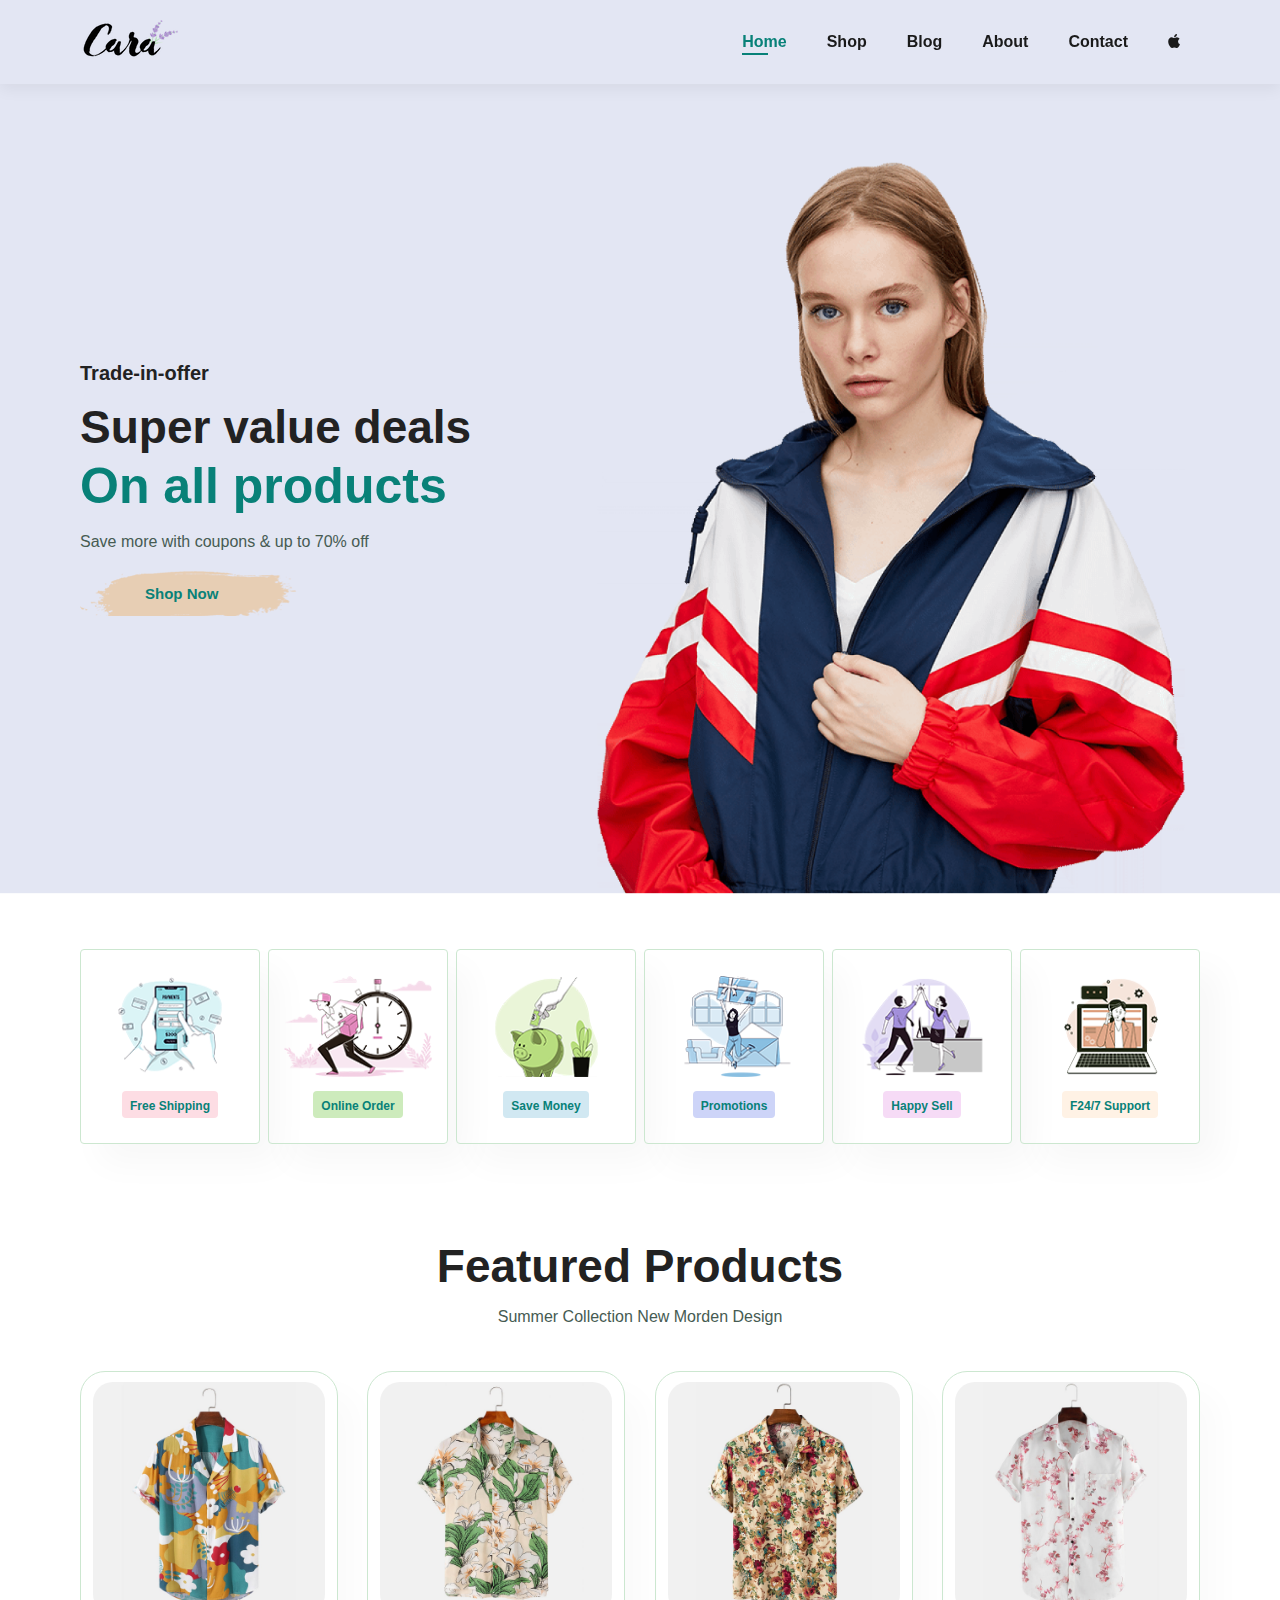
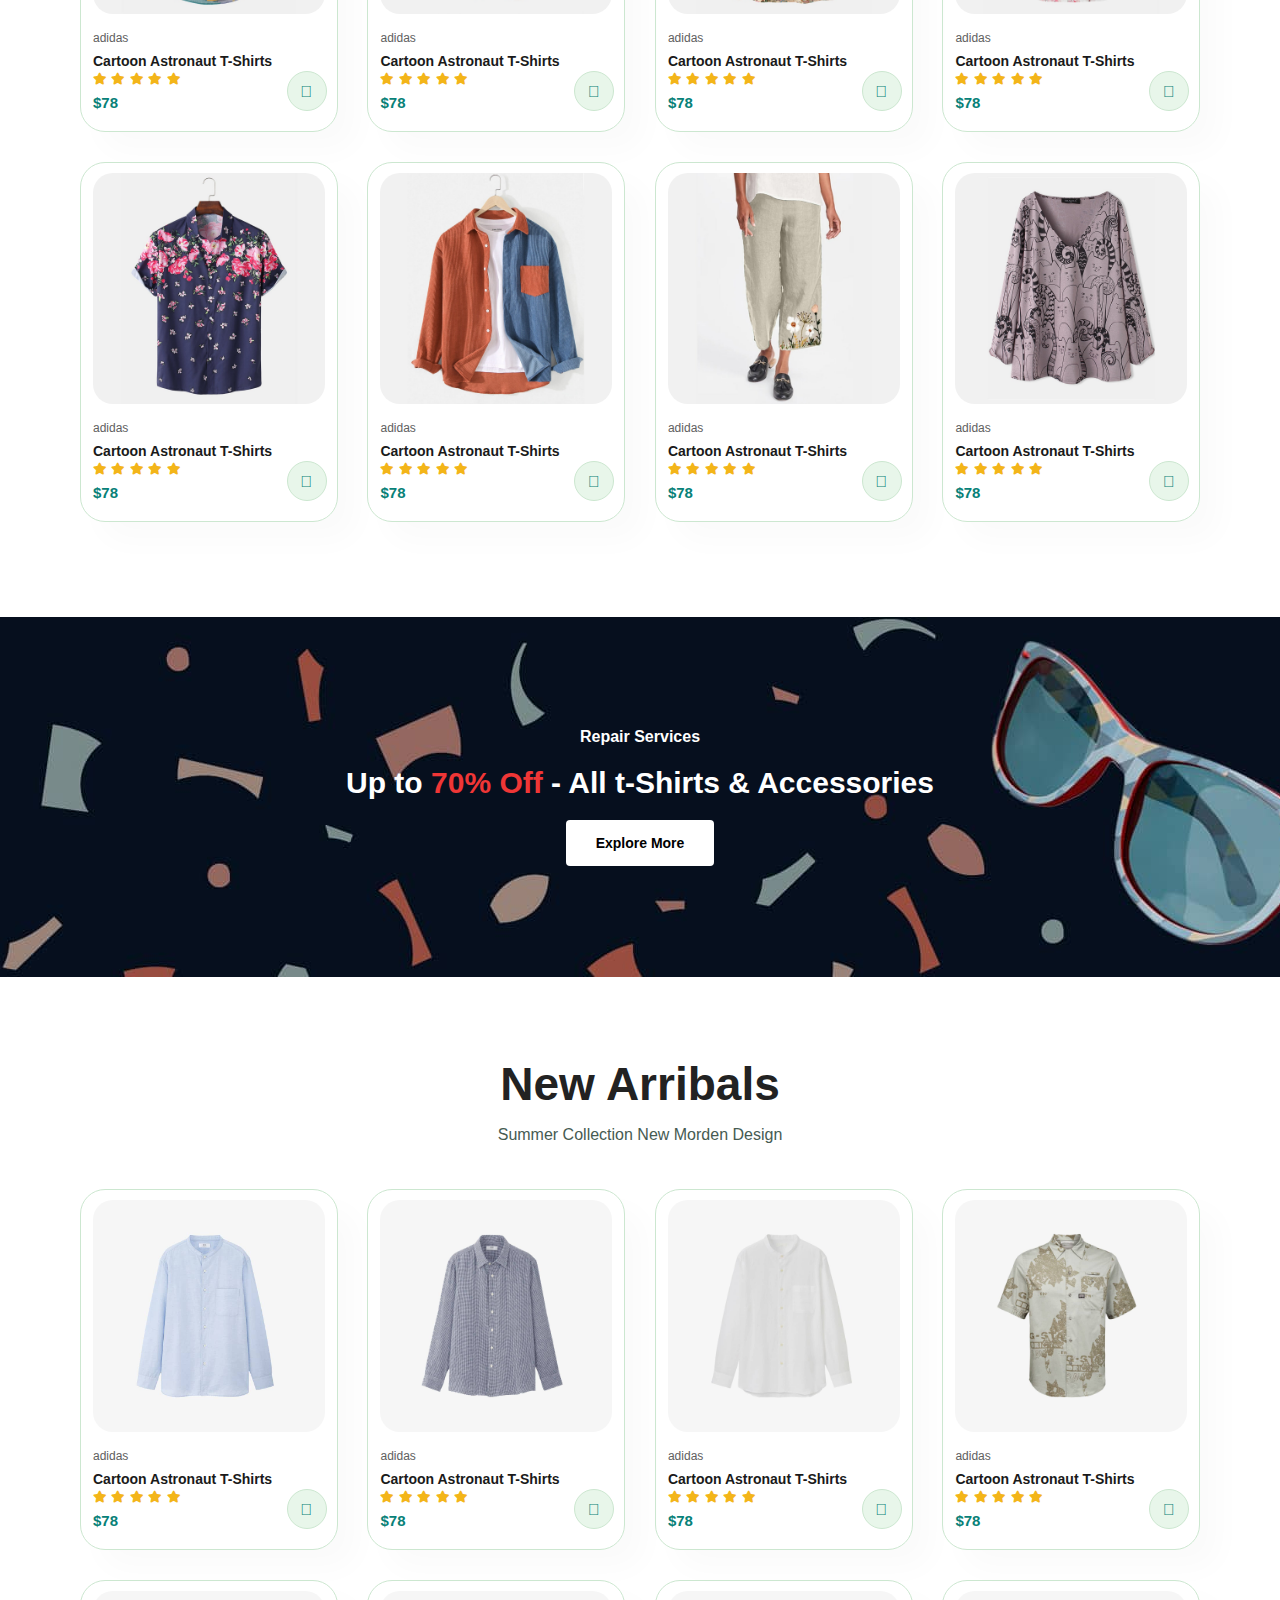
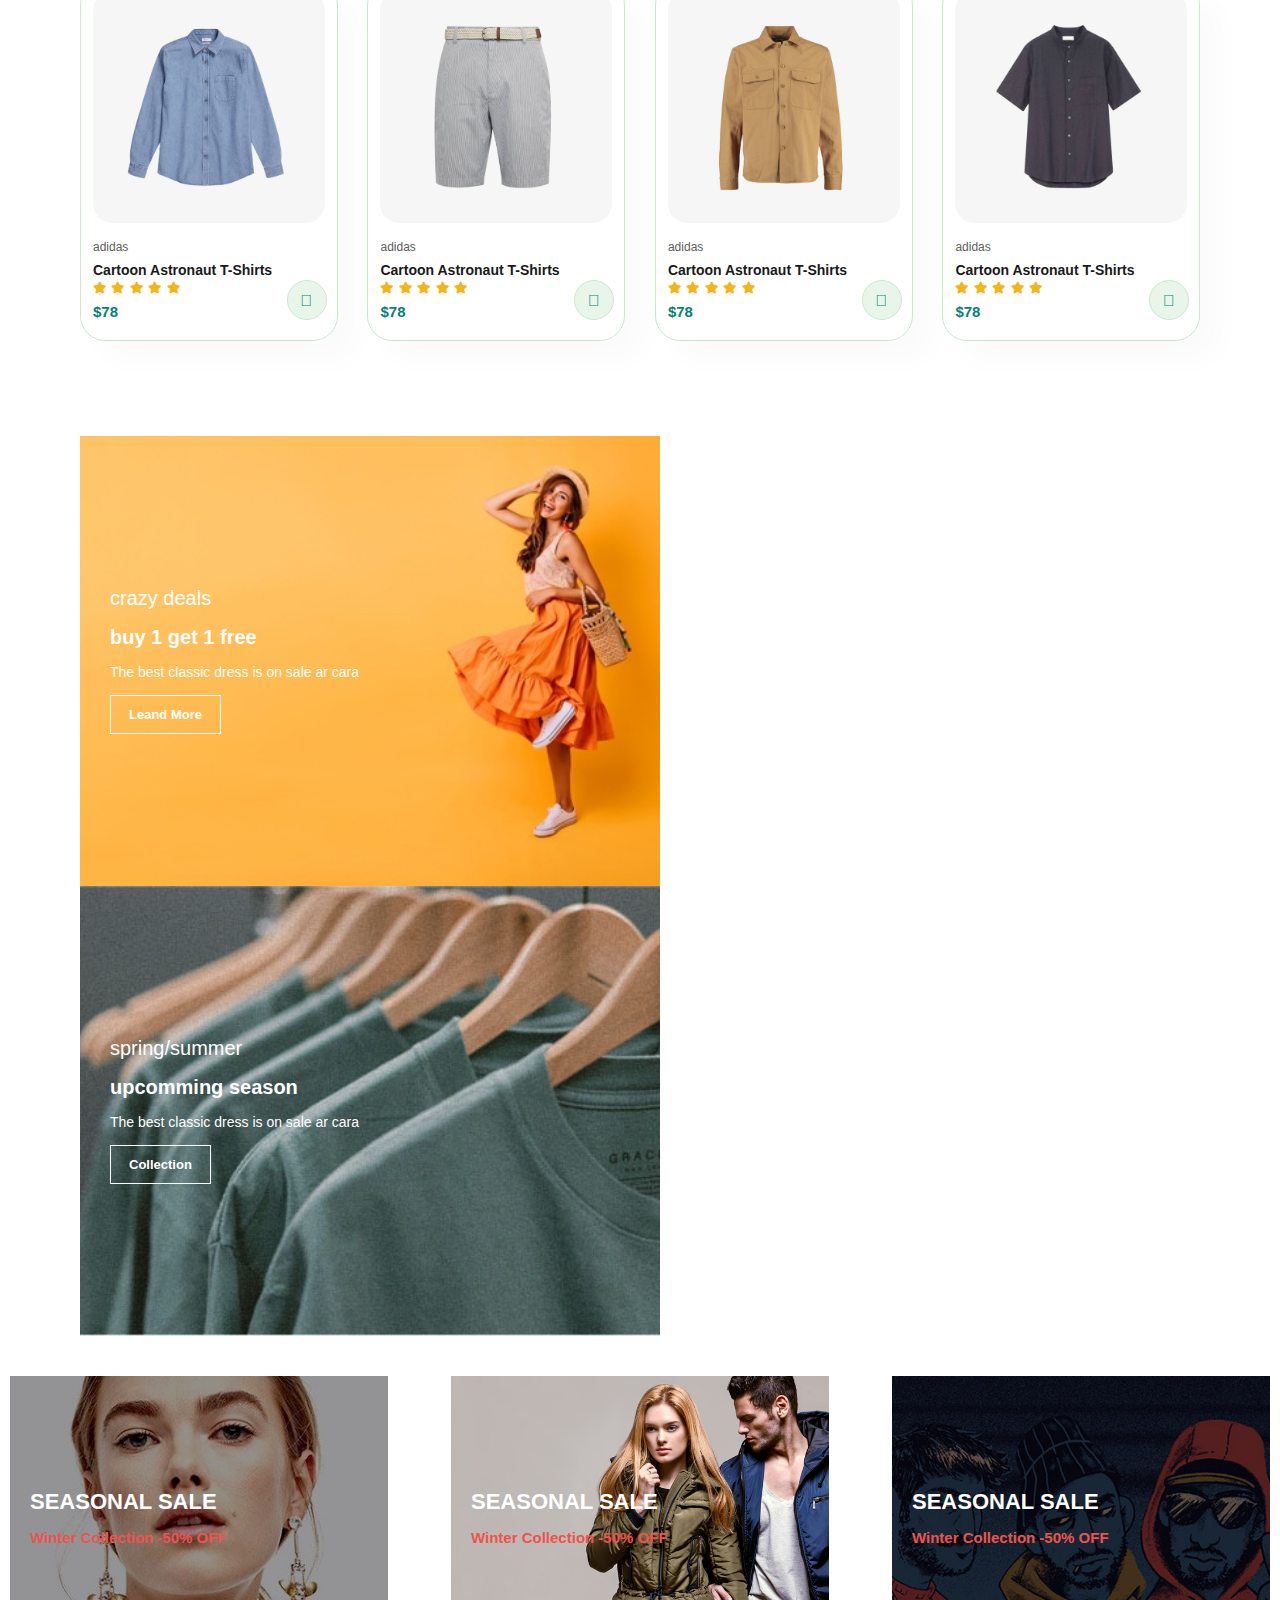
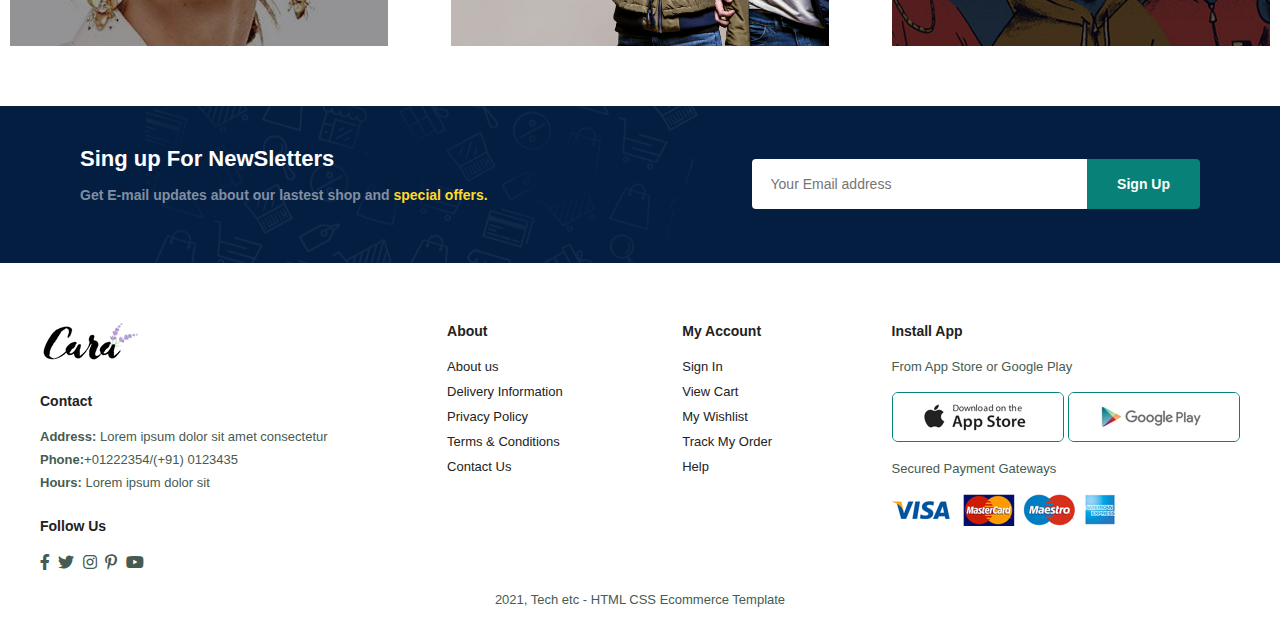
<file: index.html>
<!DOCTYPE html>
<html lang="en">

<head>
    <meta charset="UTF-8">
    <meta http-equiv="X-UA-Compatible" content="IE=edge">
    <meta name="viewport" content="width=device-width, initial-scale=1.0">
    <link rel="stylesheet" href="https://use.fontawesome.com/releases/v5.15.4/css/all.css" />
    <link rel="stylesheet" href="styles.css">
    <title>Ecomerce Tutorial</title>

</head>

<body>
    <section id="header">
        <a href="#"><img src="./img/logo.png" class="logo" alt=""></a>
        <div>
            <ul id="navbar">
                <li><a class="active" href="home.html">Home</a></li>
                <li><a href="shop.html">Shop</a></li>
                <li><a href="blog.html">Blog</a></li>
                <li><a href="about.html">About</a></li>
                <li><a href="contact.html">Contact</a></li>
                <li id="lg-bag"><a href="cart.html"> <i class="fab fa-apple"></i></a></li>
                <a href="#" id="close"><i class="fa fa-times"></i></a>
            </ul>
        </div>
        <div id="mobile">
            <a href="cart.html"> <i class="fab fa-apple"></i></a>
            <i id="bar" class="fas fa-outdent"></i>

        </div>
    </section>
    <section id="hero">
        <h4>Trade-in-offer</h4>
        <h2>Super value deals</h2>
        <h1>On all products</h1>
        <p>Save more with coupons & up to 70% off</p>
        <button>Shop Now</button>
    </section>
    <section id="feature" class="section-p1">
        <div class="fe-box">
            <img src="img/features/f1.png" alt="">
            <h6>Free Shipping</h6>
        </div>
        <div class="fe-box">
            <img src="img/features/f2.png" alt="">
            <h6>Online Order</h6>
        </div>
        <div class="fe-box">
            <img src="img/features/f3.png" alt="">
            <h6>Save Money</h6>
        </div>
        <div class="fe-box">
            <img src="img/features/f4.png" alt="">
            <h6>Promotions</h6>
        </div>
        <div class="fe-box">
            <img src="img/features/f5.png" alt="">
            <h6>Happy Sell</h6>
        </div>
        <div class="fe-box">
            <img src="img/features/f6.png" alt="">
            <h6>F24/7 Support</h6>
        </div>
    </section>
    <section id="product1" class="section-p1">
        <h2>Featured Products</h2>
        <p>Summer Collection New Morden Design</p>
        <div class="pro-container">
            <div class="pro">
                <img src="img/products/f1.jpg" alt="">
                <div class="des">
                    <span>adidas</span>
                    <h5>Cartoon Astronaut T-Shirts</h5>
                    <div class="star">
                        <i class="fas fa-star"></i>
                        <i class="fas fa-star"></i>
                        <i class="fas fa-star"></i>
                        <i class="fas fa-star"></i>
                        <i class="fas fa-star"></i>
                    </div>
                    <h4>$78</h4>
                </div>
                <a href="#"><i class="fal fa-shopping-cart cart"></i></a>
            </div>
            <div class="pro">
                <img src="img/products/f2.jpg" alt="">
                <div class="des">
                    <span>adidas</span>
                    <h5>Cartoon Astronaut T-Shirts</h5>
                    <div class="star">
                        <i class="fas fa-star"></i>
                        <i class="fas fa-star"></i>
                        <i class="fas fa-star"></i>
                        <i class="fas fa-star"></i>
                        <i class="fas fa-star"></i>
                    </div>
                    <h4>$78</h4>
                </div>
                <a href="#"><i class="fal fa-shopping-cart cart"></i></a>
            </div>
            <div class="pro">
                <img src="img/products/f3.jpg" alt="">
                <div class="des">
                    <span>adidas</span>
                    <h5>Cartoon Astronaut T-Shirts</h5>
                    <div class="star">
                        <i class="fas fa-star"></i>
                        <i class="fas fa-star"></i>
                        <i class="fas fa-star"></i>
                        <i class="fas fa-star"></i>
                        <i class="fas fa-star"></i>
                    </div>
                    <h4>$78</h4>
                </div>
                <a href="#"><i class="fal fa-shopping-cart cart"></i></a>
            </div>
            <div class="pro">
                <img src="img/products/f4.jpg" alt="">
                <div class="des">
                    <span>adidas</span>
                    <h5>Cartoon Astronaut T-Shirts</h5>
                    <div class="star">
                        <i class="fas fa-star"></i>
                        <i class="fas fa-star"></i>
                        <i class="fas fa-star"></i>
                        <i class="fas fa-star"></i>
                        <i class="fas fa-star"></i>
                    </div>
                    <h4>$78</h4>
                </div>
                <a href="#"><i class="fal fa-shopping-cart cart"></i></a>
            </div>
            <div class="pro">
                <img src="img/products/f5.jpg" alt="">
                <div class="des">
                    <span>adidas</span>
                    <h5>Cartoon Astronaut T-Shirts</h5>
                    <div class="star">
                        <i class="fas fa-star"></i>
                        <i class="fas fa-star"></i>
                        <i class="fas fa-star"></i>
                        <i class="fas fa-star"></i>
                        <i class="fas fa-star"></i>
                    </div>
                    <h4>$78</h4>
                </div>
                <a href="#"><i class="fal fa-shopping-cart cart"></i></a>
            </div>
            <div class="pro">
                <img src="img/products/f6.jpg" alt="">
                <div class="des">
                    <span>adidas</span>
                    <h5>Cartoon Astronaut T-Shirts</h5>
                    <div class="star">
                        <i class="fas fa-star"></i>
                        <i class="fas fa-star"></i>
                        <i class="fas fa-star"></i>
                        <i class="fas fa-star"></i>
                        <i class="fas fa-star"></i>
                    </div>
                    <h4>$78</h4>
                </div>
                <a href="#"><i class="fal fa-shopping-cart cart"></i></a>
            </div>
            <div class="pro">
                <img src="img/products/f7.jpg" alt="">
                <div class="des">
                    <span>adidas</span>
                    <h5>Cartoon Astronaut T-Shirts</h5>
                    <div class="star">
                        <i class="fas fa-star"></i>
                        <i class="fas fa-star"></i>
                        <i class="fas fa-star"></i>
                        <i class="fas fa-star"></i>
                        <i class="fas fa-star"></i>
                    </div>
                    <h4>$78</h4>
                </div>
                <a href="#"><i class="fal fa-shopping-cart cart"></i></a>
            </div>
            <div class="pro">
                <img src="img/products/f8.jpg" alt="">
                <div class="des">
                    <span>adidas</span>
                    <h5>Cartoon Astronaut T-Shirts</h5>
                    <div class="star">
                        <i class="fas fa-star"></i>
                        <i class="fas fa-star"></i>
                        <i class="fas fa-star"></i>
                        <i class="fas fa-star"></i>
                        <i class="fas fa-star"></i>
                    </div>
                    <h4>$78</h4>
                </div>
                <a href="#"><i class="fal fa-shopping-cart cart"></i></a>
            </div>
        </div>
    </section>
    <section id="banner" class="section-m1">
        <h4>Repair Services</h4>
        <h2>Up to <span>70% Off</span> - All t-Shirts & Accessories</h2>
        <button class="normal">Explore More</button>
    </section>
    <!-- New Arribals -->
    <section id="product1" class="section-p1">
        <h2>New Arribals</h2>
        <p>Summer Collection New Morden Design</p>
        <div class="pro-container">
            <div class="pro">
                <img src="img/products/n1.jpg" alt="">
                <div class="des">
                    <span>adidas</span>
                    <h5>Cartoon Astronaut T-Shirts</h5>
                    <div class="star">
                        <i class="fas fa-star"></i>
                        <i class="fas fa-star"></i>
                        <i class="fas fa-star"></i>
                        <i class="fas fa-star"></i>
                        <i class="fas fa-star"></i>
                    </div>
                    <h4>$78</h4>
                </div>
                <a href="#"><i class="fal fa-shopping-cart cart"></i></a>
            </div>
            <div class="pro">
                <img src="img/products/n2.jpg" alt="">
                <div class="des">
                    <span>adidas</span>
                    <h5>Cartoon Astronaut T-Shirts</h5>
                    <div class="star">
                        <i class="fas fa-star"></i>
                        <i class="fas fa-star"></i>
                        <i class="fas fa-star"></i>
                        <i class="fas fa-star"></i>
                        <i class="fas fa-star"></i>
                    </div>
                    <h4>$78</h4>
                </div>
                <a href="#"><i class="fal fa-shopping-cart cart"></i></a>
            </div>
            <div class="pro">
                <img src="img/products/n3.jpg" alt="">
                <div class="des">
                    <span>adidas</span>
                    <h5>Cartoon Astronaut T-Shirts</h5>
                    <div class="star">
                        <i class="fas fa-star"></i>
                        <i class="fas fa-star"></i>
                        <i class="fas fa-star"></i>
                        <i class="fas fa-star"></i>
                        <i class="fas fa-star"></i>
                    </div>
                    <h4>$78</h4>
                </div>
                <a href="#"><i class="fal fa-shopping-cart cart"></i></a>
            </div>
            <div class="pro">
                <img src="img/products/n4.jpg" alt="">
                <div class="des">
                    <span>adidas</span>
                    <h5>Cartoon Astronaut T-Shirts</h5>
                    <div class="star">
                        <i class="fas fa-star"></i>
                        <i class="fas fa-star"></i>
                        <i class="fas fa-star"></i>
                        <i class="fas fa-star"></i>
                        <i class="fas fa-star"></i>
                    </div>
                    <h4>$78</h4>
                </div>
                <a href="#"><i class="fal fa-shopping-cart cart"></i></a>
            </div>
            <div class="pro">
                <img src="img/products/n5.jpg" alt="">
                <div class="des">
                    <span>adidas</span>
                    <h5>Cartoon Astronaut T-Shirts</h5>
                    <div class="star">
                        <i class="fas fa-star"></i>
                        <i class="fas fa-star"></i>
                        <i class="fas fa-star"></i>
                        <i class="fas fa-star"></i>
                        <i class="fas fa-star"></i>
                    </div>
                    <h4>$78</h4>
                </div>
                <a href="#"><i class="fal fa-shopping-cart cart"></i></a>
            </div>
            <div class="pro">
                <img src="img/products/n6.jpg" alt="">
                <div class="des">
                    <span>adidas</span>
                    <h5>Cartoon Astronaut T-Shirts</h5>
                    <div class="star">
                        <i class="fas fa-star"></i>
                        <i class="fas fa-star"></i>
                        <i class="fas fa-star"></i>
                        <i class="fas fa-star"></i>
                        <i class="fas fa-star"></i>
                    </div>
                    <h4>$78</h4>
                </div>
                <a href="#"><i class="fal fa-shopping-cart cart"></i></a>
            </div>
            <div class="pro">
                <img src="img/products/n7.jpg" alt="">
                <div class="des">
                    <span>adidas</span>
                    <h5>Cartoon Astronaut T-Shirts</h5>
                    <div class="star">
                        <i class="fas fa-star"></i>
                        <i class="fas fa-star"></i>
                        <i class="fas fa-star"></i>
                        <i class="fas fa-star"></i>
                        <i class="fas fa-star"></i>
                    </div>
                    <h4>$78</h4>
                </div>
                <a href="#"><i class="fal fa-shopping-cart cart"></i></a>
            </div>
            <div class="pro">
                <img src="img/products/n8.jpg" alt="">
                <div class="des">
                    <span>adidas</span>
                    <h5>Cartoon Astronaut T-Shirts</h5>
                    <div class="star">
                        <i class="fas fa-star"></i>
                        <i class="fas fa-star"></i>
                        <i class="fas fa-star"></i>
                        <i class="fas fa-star"></i>
                        <i class="fas fa-star"></i>
                    </div>
                    <h4>$78</h4>
                </div>
                <a href="#"><i class="fal fa-shopping-cart cart"></i></a>
            </div>
        </div>
    </section>
    <section id="sm-banner" class="section-p1">
        <div class="banner-box">
            <h4>crazy deals</h4>
            <h2>buy 1 get 1 free</h2>
            <span>The best classic dress is on sale ar cara</span>
            <button class="white">Leand More</button>
        </div>
        <div class="banner-box banner-box2">
            <h4>spring/summer</h4>
            <h2>upcomming season</h2>
            <span>The best classic dress is on sale ar cara</span>
            <button class="white">Collection</button>
        </div>
    </section>
    <section id="banner3">
        <div class="banner-box">
            <h2>SEASONAL SALE</h2>
            <h3>Winter Collection -50% OFF</h3>
        </div>

        <div class="banner-box banner-box2">
            <h2>SEASONAL SALE</h2>
            <h3>Winter Collection -50% OFF</h3>
        </div>
        <div class="banner-box banner-box3">
            <h2>SEASONAL SALE</h2>
            <h3>Winter Collection -50% OFF</h3>
        </div>

    </section>
    <section id="newsletter" class="section-p1 section-m1">
        <div class="newstext">
            <h4>Sing up For NewSletters</h4>
            <p>Get E-mail updates about our lastest shop and <span>special offers.</span></p>
        </div>
        <div class="form">
            <input type="text" placeholder="Your Email address">
            <button class="normal">Sign Up</button>
        </div>
    </section>
    <footer class="section-p2">
        <div class="col">
            <img class="logo" src="img/logo.png" alt="">
            <h4>Contact</h4>
            <p><strong>Address:</strong> Lorem ipsum dolor sit amet consectetur</p>
            <p><strong>Phone:</strong>+01222354/(+91) 0123435</p>
            <p><strong>Hours:</strong> Lorem ipsum dolor sit</p>
            <div class="follow">
                <h4>Follow Us</h4>
                <div class="icon">
                    <i class="fab fa-facebook-f"></i>
                    <i class="fab fa-twitter"></i>
                    <i class="fab fa-instagram"></i>
                    <i class="fab fa-pinterest-p"></i>
                    <i class="fab fa-youtube"></i>
                </div>
            </div>
        </div>
        <div class="col">
            <h4>About</h4>
            <a href="#">About us</a>
            <a href="#">Delivery Information</a>
            <a href="#">Privacy Policy</a>
            <a href="#">Terms & Conditions</a>
            <a href="#">Contact Us</a>
        </div>
        <div class="col">
            <h4>My Account</h4>
            <a href="#">Sign In</a>
            <a href="#">View Cart</a>
            <a href="#">My Wishlist</a>
            <a href="#">Track My Order</a>
            <a href="#">Help</a>
        </div>
        <div class="col install">
            <h4>Install App</h4>
            <p>From App Store or Google Play</p>
            <div class="row">
                <img src="img/pay/app.jpg" alt="">
                <img src="img/pay/play.jpg" alt="">
            </div>
            <p>Secured Payment Gateways</p>
            <img src="img/pay/pay.png" alt="">
        </div>
        <div class="copyright">
            <p>2021, Tech etc - HTML CSS Ecommerce Template</p>
        </div>
    </footer>
    <script src="script.js"></script>
</body>

</html>
</file>
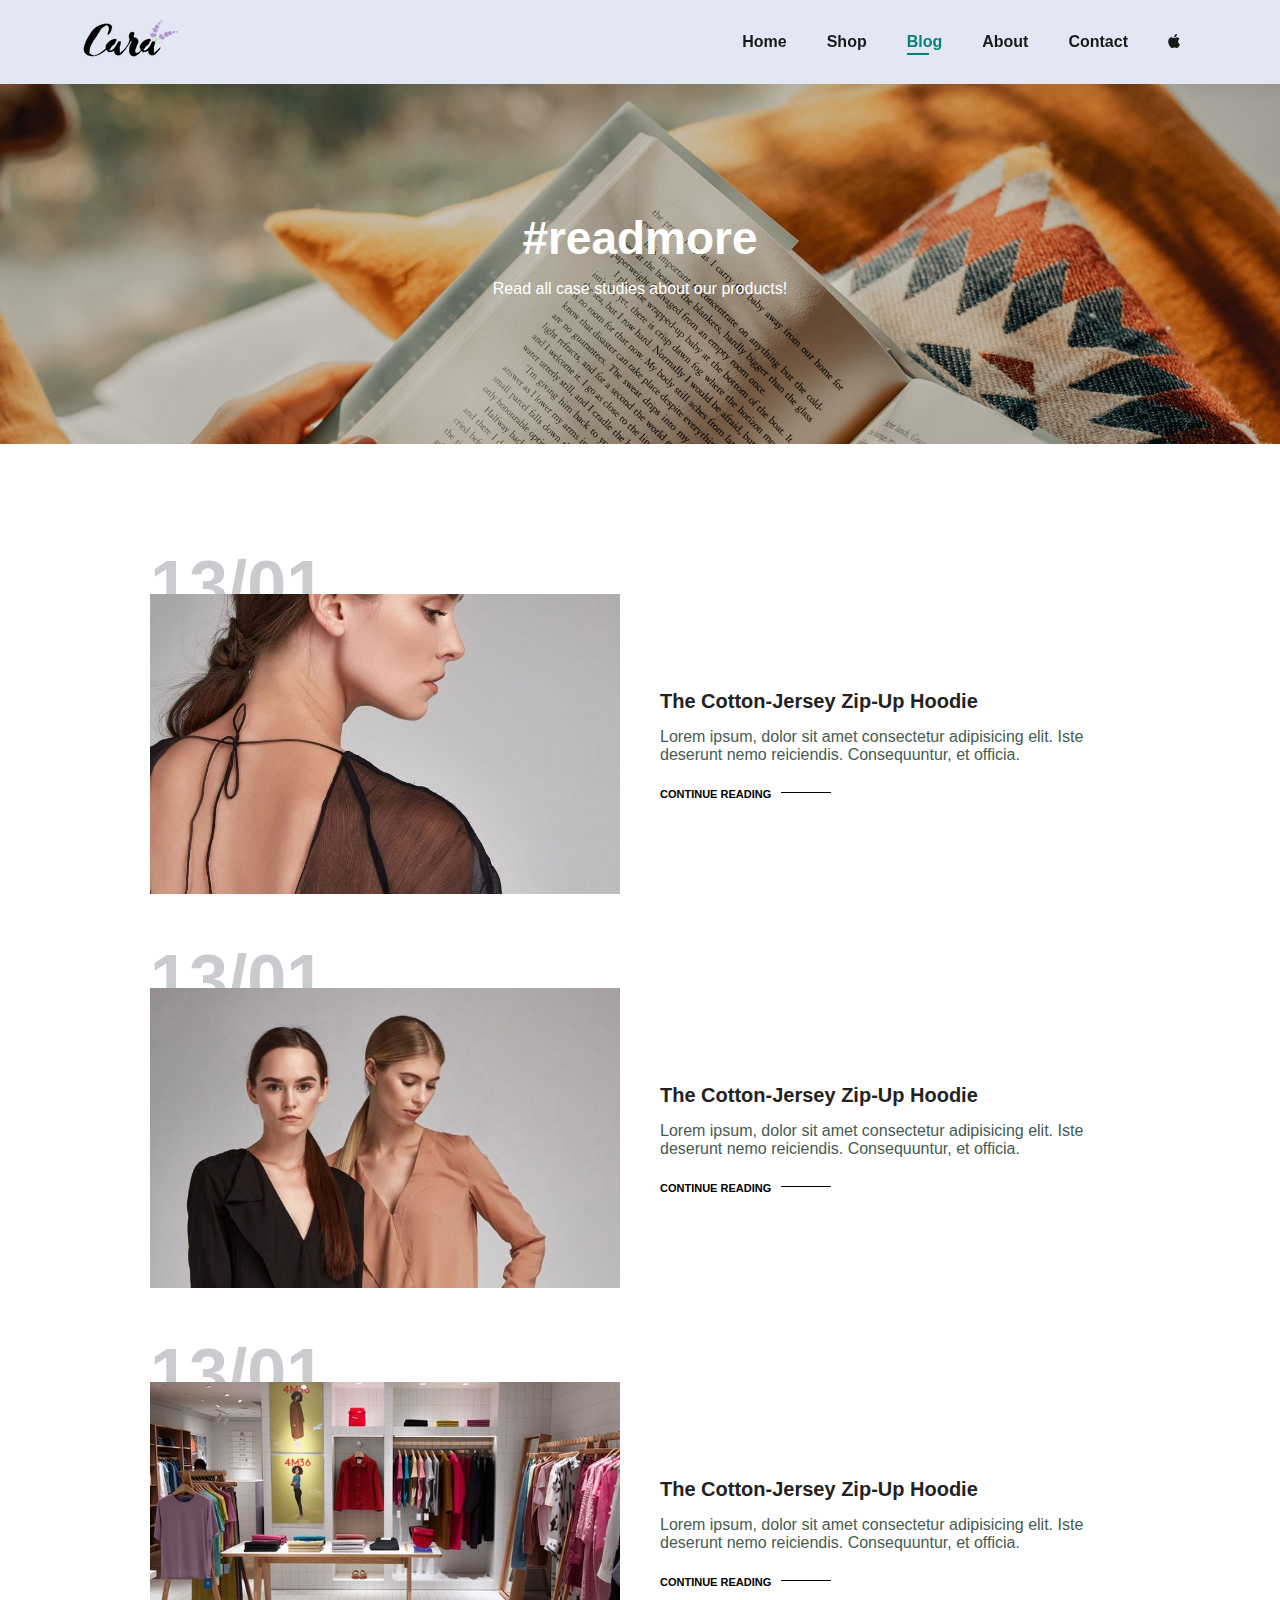
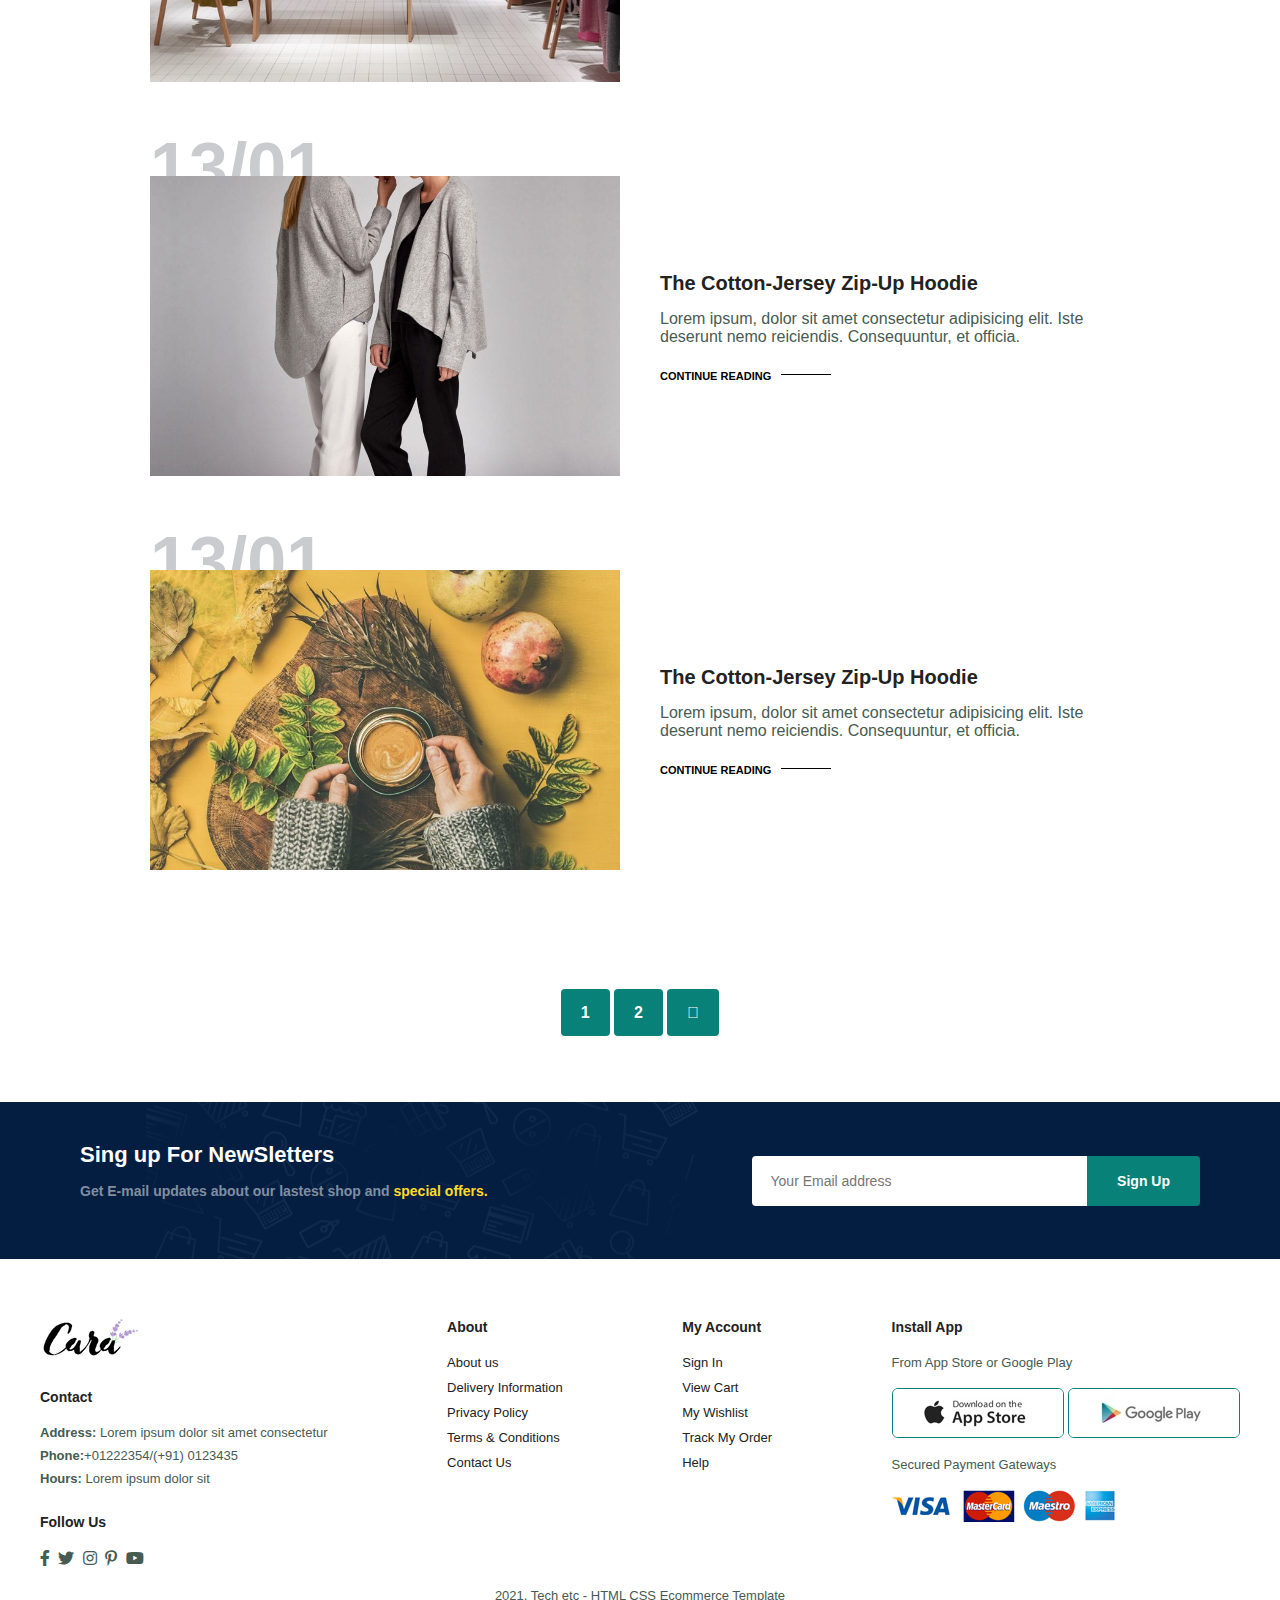
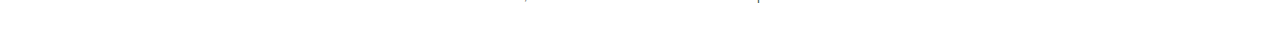
<file: blog.html>
<!DOCTYPE html>
<html lang="en">

<head>
    <meta charset="UTF-8">
    <meta http-equiv="X-UA-Compatible" content="IE=edge">
    <meta name="viewport" content="width=device-width, initial-scale=1.0">
    <link rel="stylesheet" href="https://use.fontawesome.com/releases/v5.15.4/css/all.css" />
    <link rel="stylesheet" href="styles.css">
    <title>Ecomerce Tutorial</title>

</head>

<body>
    <section id="header">
        <a href="#"><img src="./img/logo.png" class="logo" alt=""></a>
        <div>
            <ul id="navbar">
                <li><a href="index.html">Home</a></li>
                <li><a href="shop.html">Shop</a></li>
                <li><a class="active" href="blog.html">Blog</a></li>
                <li><a href="about.html">About</a></li>
                <li><a href="contact.html">Contact</a></li>
                <li id="lg-bag"><a href="cart.html"> <i class="fab fa-apple"></i></a></li>
                <a href="#" id="close"><i class="fa fa-times"></i></a>
            </ul>
        </div>
        <div id="mobile">
            <a href="cart.html"> <i class="fab fa-apple"></i></a>
            <i id="bar" class="fas fa-outdent"></i>

        </div>
    </section>
    <section id="page-header" class="blog-header">
        <h2>#readmore</h2>
        <p>Read all case studies about our products!</p>
    </section>
    <section id="blog">
        <div class="blog-box">
            <div class="blog-img">
                <img src="img/blog/b1.jpg" alt="">
            </div>
            <div class="blog-details">
                <h4>The Cotton-Jersey Zip-Up Hoodie</h4>
                <p>Lorem ipsum, dolor sit amet consectetur adipisicing elit. Iste deserunt nemo reiciendis. Consequuntur, et officia.</p>
                <a href="#">CONTINUE READING</a>
            </div>
            <h1>13/01</h1>
        </div>
        <div class="blog-box">
            <div class="blog-img">
                <img src="img/blog/b2.jpg" alt="">
            </div>
            <div class="blog-details">
                <h4>The Cotton-Jersey Zip-Up Hoodie</h4>
                <p>Lorem ipsum, dolor sit amet consectetur adipisicing elit. Iste deserunt nemo reiciendis. Consequuntur, et officia.</p>
                <a href="#">CONTINUE READING</a>
            </div>
            <h1>13/01</h1>
        </div>
        <div class="blog-box">
            <div class="blog-img">
                <img src="img/blog/b3.jpg" alt="">
            </div>
            <div class="blog-details">
                <h4>The Cotton-Jersey Zip-Up Hoodie</h4>
                <p>Lorem ipsum, dolor sit amet consectetur adipisicing elit. Iste deserunt nemo reiciendis. Consequuntur, et officia.</p>
                <a href="#">CONTINUE READING</a>
            </div>
            <h1>13/01</h1>
        </div>
        <div class="blog-box">
            <div class="blog-img">
                <img src="img/blog/b4.jpg" alt="">
            </div>
            <div class="blog-details">
                <h4>The Cotton-Jersey Zip-Up Hoodie</h4>
                <p>Lorem ipsum, dolor sit amet consectetur adipisicing elit. Iste deserunt nemo reiciendis. Consequuntur, et officia.</p>
                <a href="#">CONTINUE READING</a>
            </div>
            <h1>13/01</h1>
        </div>
        <div class="blog-box">
            <div class="blog-img">
                <img src="img/blog/b6.jpg" alt="">
            </div>
            <div class="blog-details">
                <h4>The Cotton-Jersey Zip-Up Hoodie</h4>
                <p>Lorem ipsum, dolor sit amet consectetur adipisicing elit. Iste deserunt nemo reiciendis. Consequuntur, et officia.</p>
                <a href="#">CONTINUE READING</a>
            </div>
            <h1>13/01</h1>
        </div>
    </section>
    <section id="pagination" class="section-p1">
        <a href="#">1</a>
        <a href="#">2</a>
        <a href="#"><i class="fal fa-long-arrow-alt-right"></i></a>

    </section>

    <section id="newsletter" class="section-p1 section-m1">
        <div class="newstext">
            <h4>Sing up For NewSletters</h4>
            <p>Get E-mail updates about our lastest shop and <span>special offers.</span></p>
        </div>
        <div class="form">
            <input type="text" placeholder="Your Email address">
            <button class="normal">Sign Up</button>
        </div>
    </section>
    <footer class="section-p2">
        <div class="col">
            <img class="logo" src="img/logo.png" alt="">
            <h4>Contact</h4>
            <p><strong>Address:</strong> Lorem ipsum dolor sit amet consectetur</p>
            <p><strong>Phone:</strong>+01222354/(+91) 0123435</p>
            <p><strong>Hours:</strong> Lorem ipsum dolor sit</p>
            <div class="follow">
                <h4>Follow Us</h4>
                <div class="icon">
                    <i class="fab fa-facebook-f"></i>
                    <i class="fab fa-twitter"></i>
                    <i class="fab fa-instagram"></i>
                    <i class="fab fa-pinterest-p"></i>
                    <i class="fab fa-youtube"></i>
                </div>
            </div>
        </div>
        <div class="col">
            <h4>About</h4>
            <a href="#">About us</a>
            <a href="#">Delivery Information</a>
            <a href="#">Privacy Policy</a>
            <a href="#">Terms & Conditions</a>
            <a href="#">Contact Us</a>
        </div>
        <div class="col">
            <h4>My Account</h4>
            <a href="#">Sign In</a>
            <a href="#">View Cart</a>
            <a href="#">My Wishlist</a>
            <a href="#">Track My Order</a>
            <a href="#">Help</a>
        </div>
        <div class="col install">
            <h4>Install App</h4>
            <p>From App Store or Google Play</p>
            <div class="row">
                <img src="img/pay/app.jpg" alt="">
                <img src="img/pay/play.jpg" alt="">
            </div>
            <p>Secured Payment Gateways</p>
            <img src="img/pay/pay.png" alt="">
        </div>
        <div class="copyright">
            <p>2021, Tech etc - HTML CSS Ecommerce Template</p>
        </div>
    </footer>
    <script src="script.js"></script>
</body>

</html>
</file>
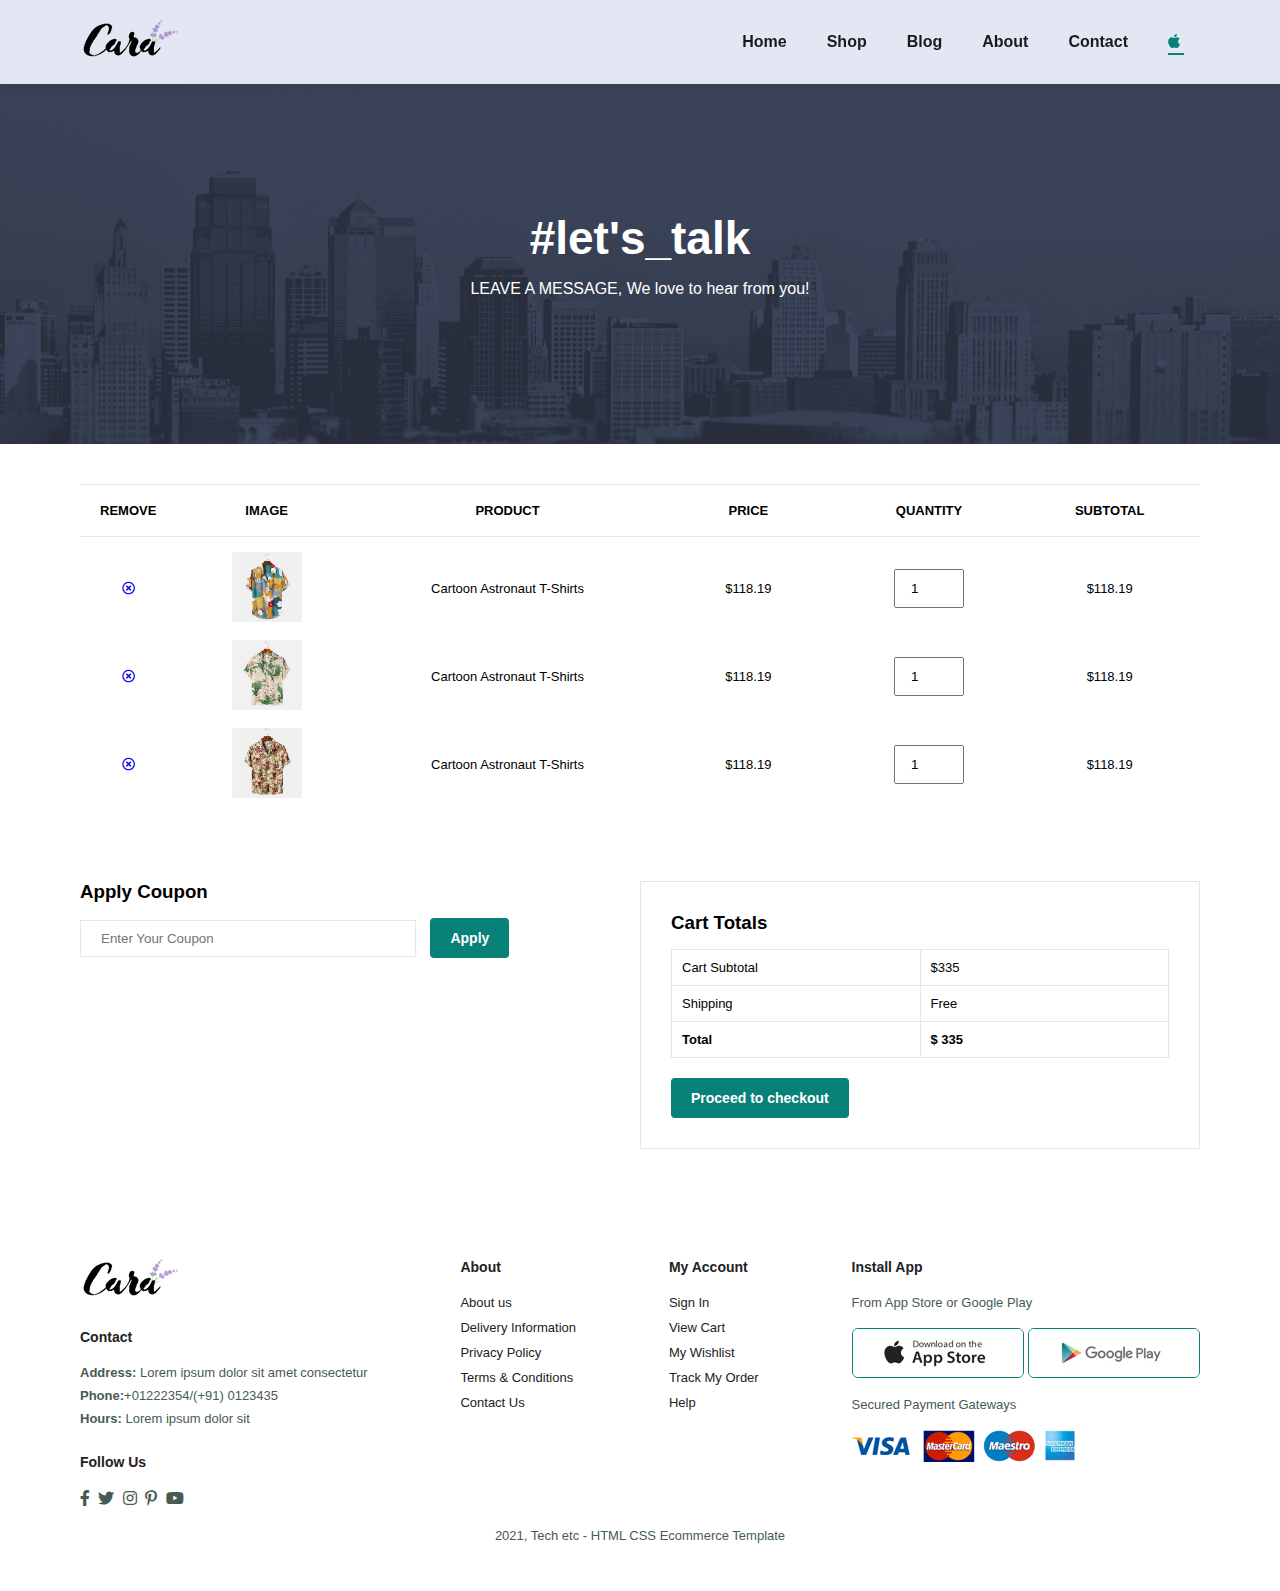
<file: cart.html>
<!DOCTYPE html>
<html lang="en">

<head>
    <meta charset="UTF-8">
    <meta http-equiv="X-UA-Compatible" content="IE=edge">
    <meta name="viewport" content="width=device-width, initial-scale=1.0">
    <link rel="stylesheet" href="https://use.fontawesome.com/releases/v5.15.4/css/all.css" />
    <link rel="stylesheet" href="styles.css">
    <title>Ecomerce Tutorial</title>

</head>

<body>
    <section id="header">
        <a href="#"><img src="./img/logo.png" class="logo" alt=""></a>
        <div>
            <ul id="navbar">
                <li><a href="index.html">Home</a></li>
                <li><a href="shop.html">Shop</a></li>
                <li><a href="blog.html">Blog</a></li>
                <li><a href="about.html">About</a></li>
                <li><a href="contact.html">Contact</a></li>
                <li id="lg-bag"><a class="active" href="cart.html"> <i class="fab fa-apple"></i></a></li>
                <a href="#" id="close"><i class="fa fa-times"></i></a>
            </ul>
        </div>
        <div id="mobile">
            <a href="cart.html"> <i class="fab fa-apple"></i></a>
            <i id="bar" class="fas fa-outdent"></i>

        </div>
    </section>
    <section id="page-header" class="about-header">
        <h2>#let's_talk</h2>
        <p>LEAVE A MESSAGE, We love to hear from you!</p>
    </section>
    <section id="cart" class="section-p1">
        <table width="100%">
            <thead>
                <tr>
                    <td>REMOVE</td>
                    <td>IMAGE</td>
                    <td>PRODUCT</td>
                    <td>PRICE</td>
                    <td>QUANTITY</td>
                    <td>SUBTOTAL</td>
                </tr>
            </thead>
            <tbody>
                <tr>
                    <td><a href="#"><i class="far fa-times-circle"></i></a>
                    <td>
                        <img src="img/products/f1.jpg" alt="">
                    </td>
                    <td>Cartoon Astronaut T-Shirts</td>
                    <td>$118.19</td>
                    <td><input type="number" value="1"></td>
                    <td>$118.19</td>
                    </td>
                </tr>
                <tr>
                    <td>
                        <a href="#"><i class="far fa-times-circle"></i></a>
                    <td><img src="img/products/f2.jpg" alt=""></td>
                    <td>Cartoon Astronaut T-Shirts</td>
                    <td>$118.19</td>
                    <td><input type="number" value="1"></td>
                    <td>$118.19</td>
                    </td>
                </tr>
                <tr>
                    <td>
                        <a href="#"><i class="far fa-times-circle"></i></a>
                    <td><img src="img/products/f3.jpg" alt=""></td>
                    <td>Cartoon Astronaut T-Shirts</td>
                    <td>$118.19</td>
                    <td><input type="number" value="1"></td>
                    <td>$118.19</td>
                    </td>
                </tr>
            </tbody>
        </table>
    </section>
    <section id="cart-add" class="section-p1">
        <div id="coupon">
            <h3>Apply Coupon</h3>
            <div>
                <input type="text" placeholder="Enter Your Coupon">
                <button class="normal">Apply</button>
            </div>
        </div>
        <div id="subtotal">
            <h3>Cart Totals</h3>
            <table>
                <tr>
                    <td>Cart Subtotal</td>
                    <td>$335</td>
                </tr>
                <tr>
                    <td>Shipping</td>
                    <td>Free</td>
                </tr>
                <tr>
                    <td><strong>Total</strong></td>
                    <td><strong>$ 335</strong></td>

                </tr>
            </table>
            <button class="normal">Proceed to checkout</button>
        </div>
    </section>
    <footer class="section-p1">
        <div class="col">
            <img class="logo" src="img/logo.png" alt="">
            <h4>Contact</h4>
            <p><strong>Address:</strong> Lorem ipsum dolor sit amet consectetur</p>
            <p><strong>Phone:</strong>+01222354/(+91) 0123435</p>
            <p><strong>Hours:</strong> Lorem ipsum dolor sit</p>
            <div class="follow">
                <h4>Follow Us</h4>
                <div class="icon">
                    <i class="fab fa-facebook-f"></i>
                    <i class="fab fa-twitter"></i>
                    <i class="fab fa-instagram"></i>
                    <i class="fab fa-pinterest-p"></i>
                    <i class="fab fa-youtube"></i>
                </div>
            </div>
        </div>
        <div class="col">
            <h4>About</h4>
            <a href="#">About us</a>
            <a href="#">Delivery Information</a>
            <a href="#">Privacy Policy</a>
            <a href="#">Terms & Conditions</a>
            <a href="#">Contact Us</a>
        </div>
        <div class="col">
            <h4>My Account</h4>
            <a href="#">Sign In</a>
            <a href="#">View Cart</a>
            <a href="#">My Wishlist</a>
            <a href="#">Track My Order</a>
            <a href="#">Help</a>
        </div>
        <div class="col install">
            <h4>Install App</h4>
            <p>From App Store or Google Play</p>
            <div class="row">
                <img src="img/pay/app.jpg" alt="">
                <img src="img/pay/play.jpg" alt="">
            </div>
            <p>Secured Payment Gateways</p>
            <img src="img/pay/pay.png" alt="">
        </div>
        <div class="copyright">
            <p>2021, Tech etc - HTML CSS Ecommerce Template</p>
        </div>
    </footer>
    <script src="script.js"></script>
</body>

</html>
</file>
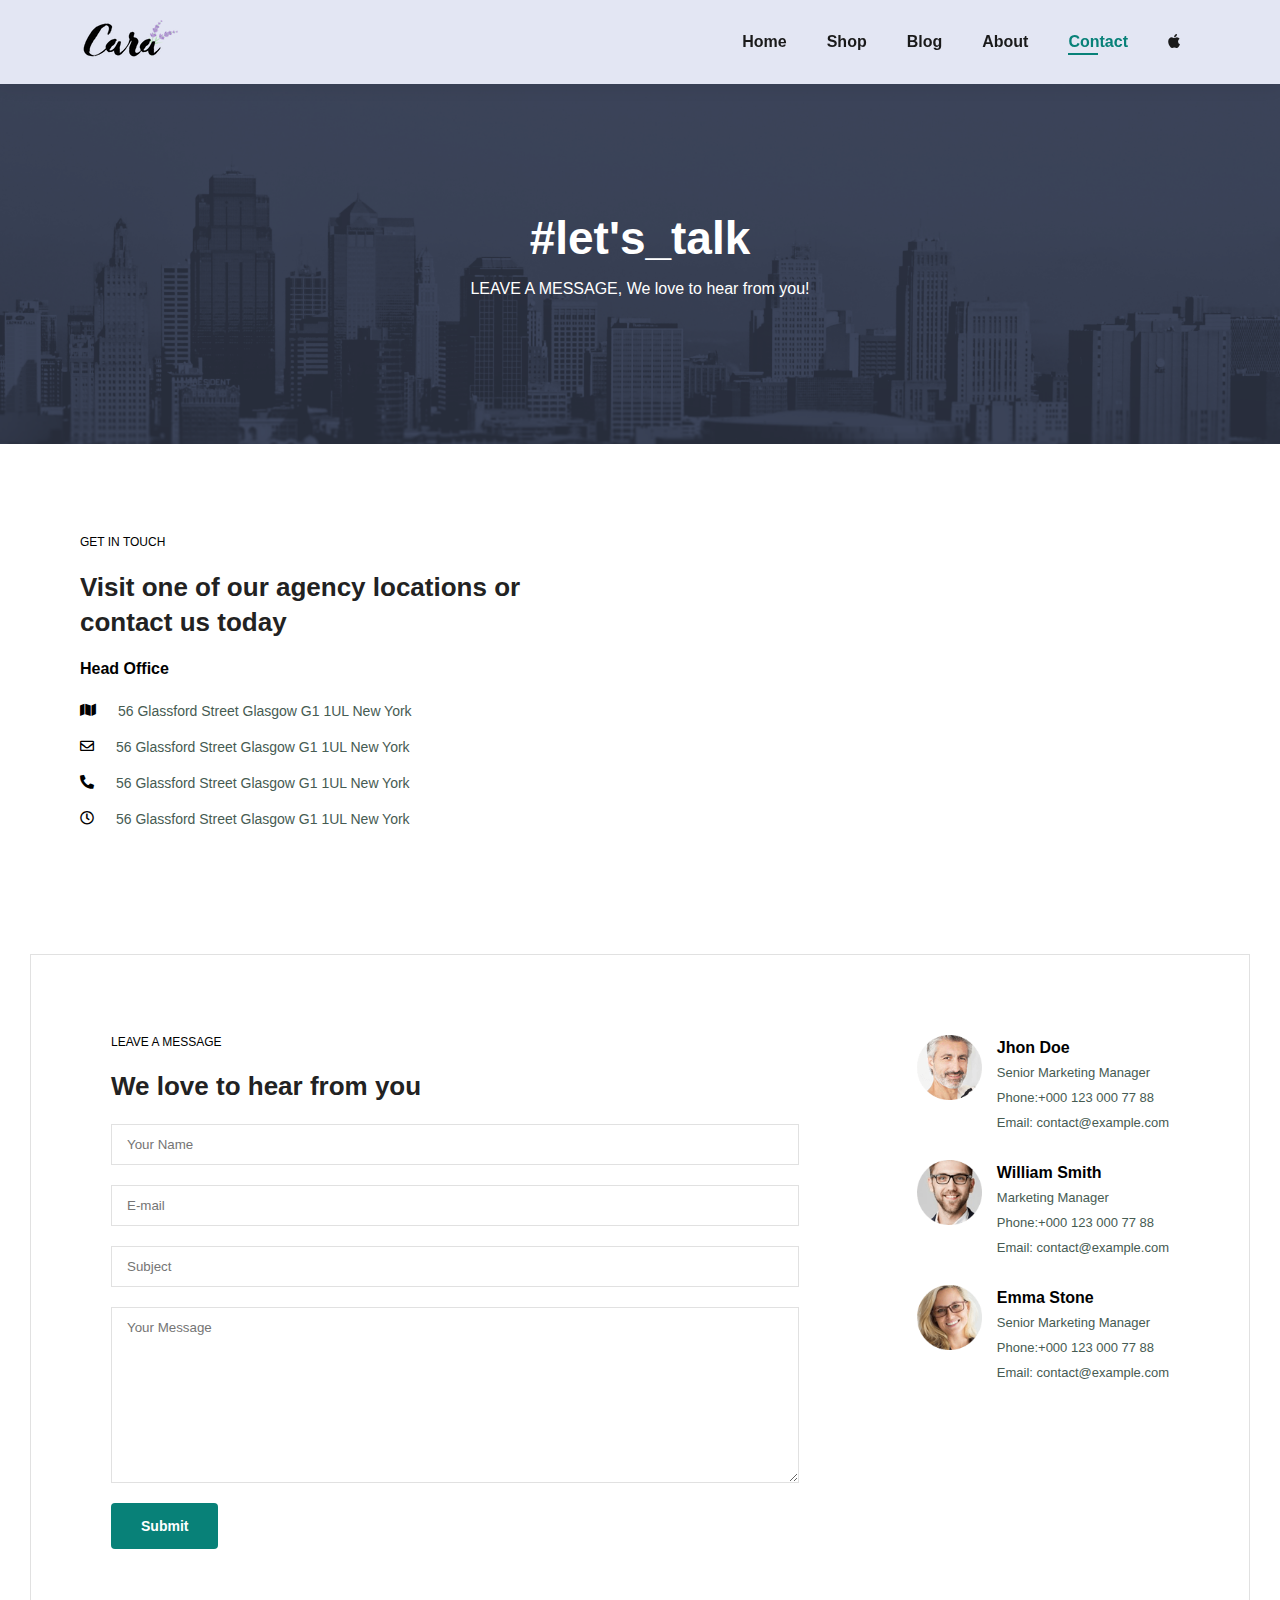
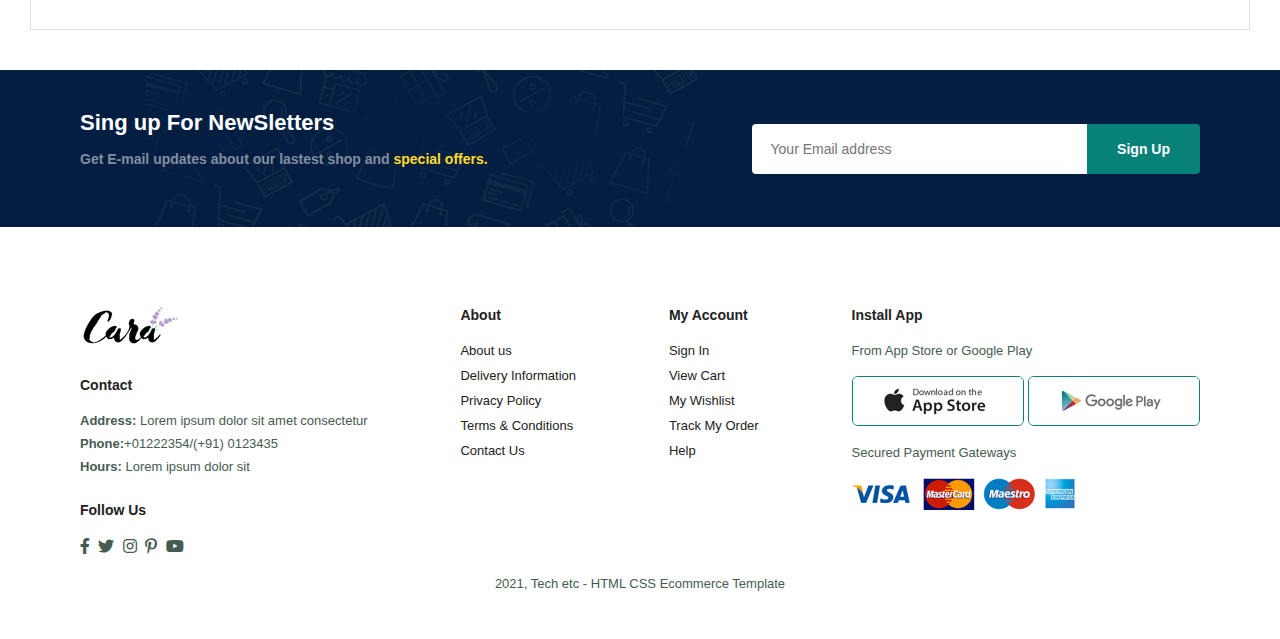
<file: contact.html>
<!DOCTYPE html>
<html lang="en">

<head>
    <meta charset="UTF-8">
    <meta http-equiv="X-UA-Compatible" content="IE=edge">
    <meta name="viewport" content="width=device-width, initial-scale=1.0">
    <link rel="stylesheet" href="https://use.fontawesome.com/releases/v5.15.4/css/all.css" />
    <link rel="stylesheet" href="styles.css">
    <title>Ecomerce Tutorial</title>

</head>

<body>
    <section id="header">
        <a href="#"><img src="./img/logo.png" class="logo" alt=""></a>
        <div>
            <ul id="navbar">
                <li><a href="index.html">Home</a></li>
                <li><a href="shop.html">Shop</a></li>
                <li><a href="blog.html">Blog</a></li>
                <li><a href="about.html">About</a></li>
                <li><a class="active" href="contact.html">Contact</a></li>
                <li id="lg-bag"><a href="cart.html"> <i class="fab fa-apple"></i></a></li>
                <a href="#" id="close"><i class="fa fa-times"></i></a>
            </ul>
        </div>
        <div id="mobile">
            <a href="cart.html"> <i class="fab fa-apple"></i></a>
            <i id="bar" class="fas fa-outdent"></i>

        </div>
    </section>
    <section id="page-header" class="about-header">
        <h2>#let's_talk</h2>
        <p>LEAVE A MESSAGE, We love to hear from you!</p>
    </section>
    <section id="contact-details" class="section-p1">
        <div class="details">
            <span>GET IN TOUCH</span>
            <h2>Visit one of our agency locations or contact us today</h2>
            <h3>Head Office</h3>
            <div>
                <li>
                    <i class="fas fa-map"></i>
                    <p>56 Glassford Street Glasgow G1 1UL New York</p>
                </li>
                <li>
                    <i class="far fa-envelope"></i>
                    <p>56 Glassford Street Glasgow G1 1UL New York</p>
                </li>
                <li>
                    <i class="fas fa-phone-alt"></i>
                    <p>56 Glassford Street Glasgow G1 1UL New York</p>
                </li>
                <li>
                    <i class="far fa-clock"></i>
                    <p>56 Glassford Street Glasgow G1 1UL New York</p>
                </li>
            </div>
        </div>
        <div class="map">
            <iframe
                src="https://www.google.com/maps/embed?pb=!1m18!1m12!1m3!1d217954.9338613262!2d-64.33442699200624!3d-31.3990839851134!2m3!1f0!2f0!3f0!3m2!1i1024!2i768!4f13.1!3m3!1m2!1s0x9432985f478f5b69%3A0xb0a24f9a5366b092!2zQ8OzcmRvYmE!5e0!3m2!1ses!2sar!4v1665600501570!5m2!1ses!2sar"
                width="600" height="450" style="border:0;" allowfullscreen="" loading="lazy"
                referrerpolicy="no-referrer-when-downgrade"></iframe>
        </div>
    </section>
    <section id="form-details">
        <form action="">
            <span>LEAVE A MESSAGE</span>
            <h2>We love to hear from you</h2>
            <input type="text" placeholder="Your Name">
            <input type="text" placeholder="E-mail">
            <input type="text" placeholder="Subject">
            <textarea name="" id="" cols="30" rows="10" placeholder="Your Message"></textarea>
            <button class="normal">Submit</button>
        </form>
        <div class="people">
            <div>
                <img src="img/people/1.png" alt="">
                <p><span>Jhon Doe</span> Senior Marketing Manager<br>Phone:+000 123 000 77 88 <br>Email: contact@example.com</p>
            </div>
            <div>
                <img src="img/people/2.png" alt="">
                <p><span>William Smith</span> Marketing Manager<br>Phone:+000 123 000 77 88 <br>Email: contact@example.com</p>
            </div>
            <div>
                <img src="img/people/3.png" alt="">
                <p><span>Emma Stone</span> Senior Marketing Manager<br>Phone:+000 123 000 77 88 <br>Email: contact@example.com</p>
            </div>
        </div>
    </section>

    <section id="newsletter" class="section-p1 section-m1">
        <div class="newstext">
            <h4>Sing up For NewSletters</h4>
            <p>Get E-mail updates about our lastest shop and <span>special offers.</span></p>
        </div>
        <div class="form">
            <input type="text" placeholder="Your Email address">
            <button class="normal">Sign Up</button>
        </div>
    </section>

    <footer class="section-p1">
        <div class="col">
            <img class="logo" src="img/logo.png" alt="">
            <h4>Contact</h4>
            <p><strong>Address:</strong> Lorem ipsum dolor sit amet consectetur</p>
            <p><strong>Phone:</strong>+01222354/(+91) 0123435</p>
            <p><strong>Hours:</strong> Lorem ipsum dolor sit</p>
            <div class="follow">
                <h4>Follow Us</h4>
                <div class="icon">
                    <i class="fab fa-facebook-f"></i>
                    <i class="fab fa-twitter"></i>
                    <i class="fab fa-instagram"></i>
                    <i class="fab fa-pinterest-p"></i>
                    <i class="fab fa-youtube"></i>
                </div>
            </div>
        </div>
        <div class="col">
            <h4>About</h4>
            <a href="#">About us</a>
            <a href="#">Delivery Information</a>
            <a href="#">Privacy Policy</a>
            <a href="#">Terms & Conditions</a>
            <a href="#">Contact Us</a>
        </div>
        <div class="col">
            <h4>My Account</h4>
            <a href="#">Sign In</a>
            <a href="#">View Cart</a>
            <a href="#">My Wishlist</a>
            <a href="#">Track My Order</a>
            <a href="#">Help</a>
        </div>
        <div class="col install">
            <h4>Install App</h4>
            <p>From App Store or Google Play</p>
            <div class="row">
                <img src="img/pay/app.jpg" alt="">
                <img src="img/pay/play.jpg" alt="">
            </div>
            <p>Secured Payment Gateways</p>
            <img src="img/pay/pay.png" alt="">
        </div>
        <div class="copyright">
            <p>2021, Tech etc - HTML CSS Ecommerce Template</p>
        </div>
    </footer>
    <script src="script.js"></script>
</body>

</html>
</file>
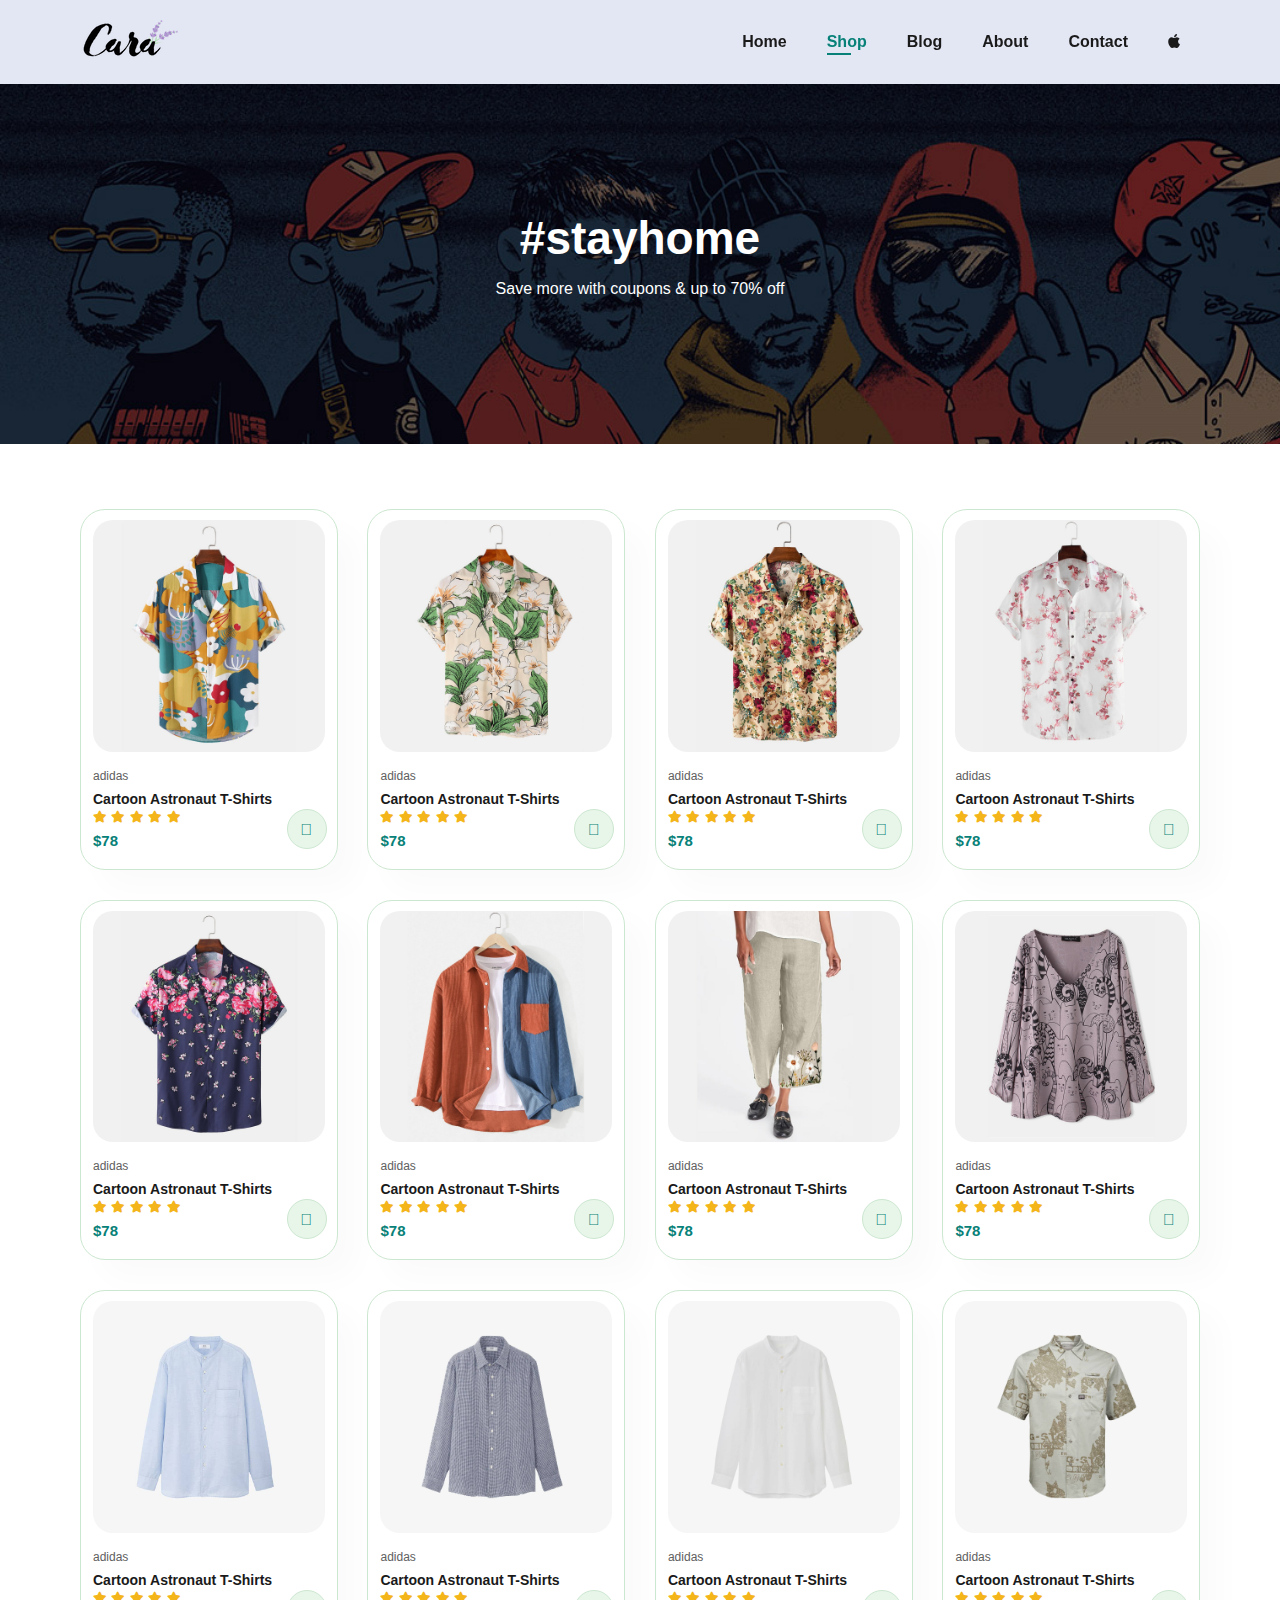
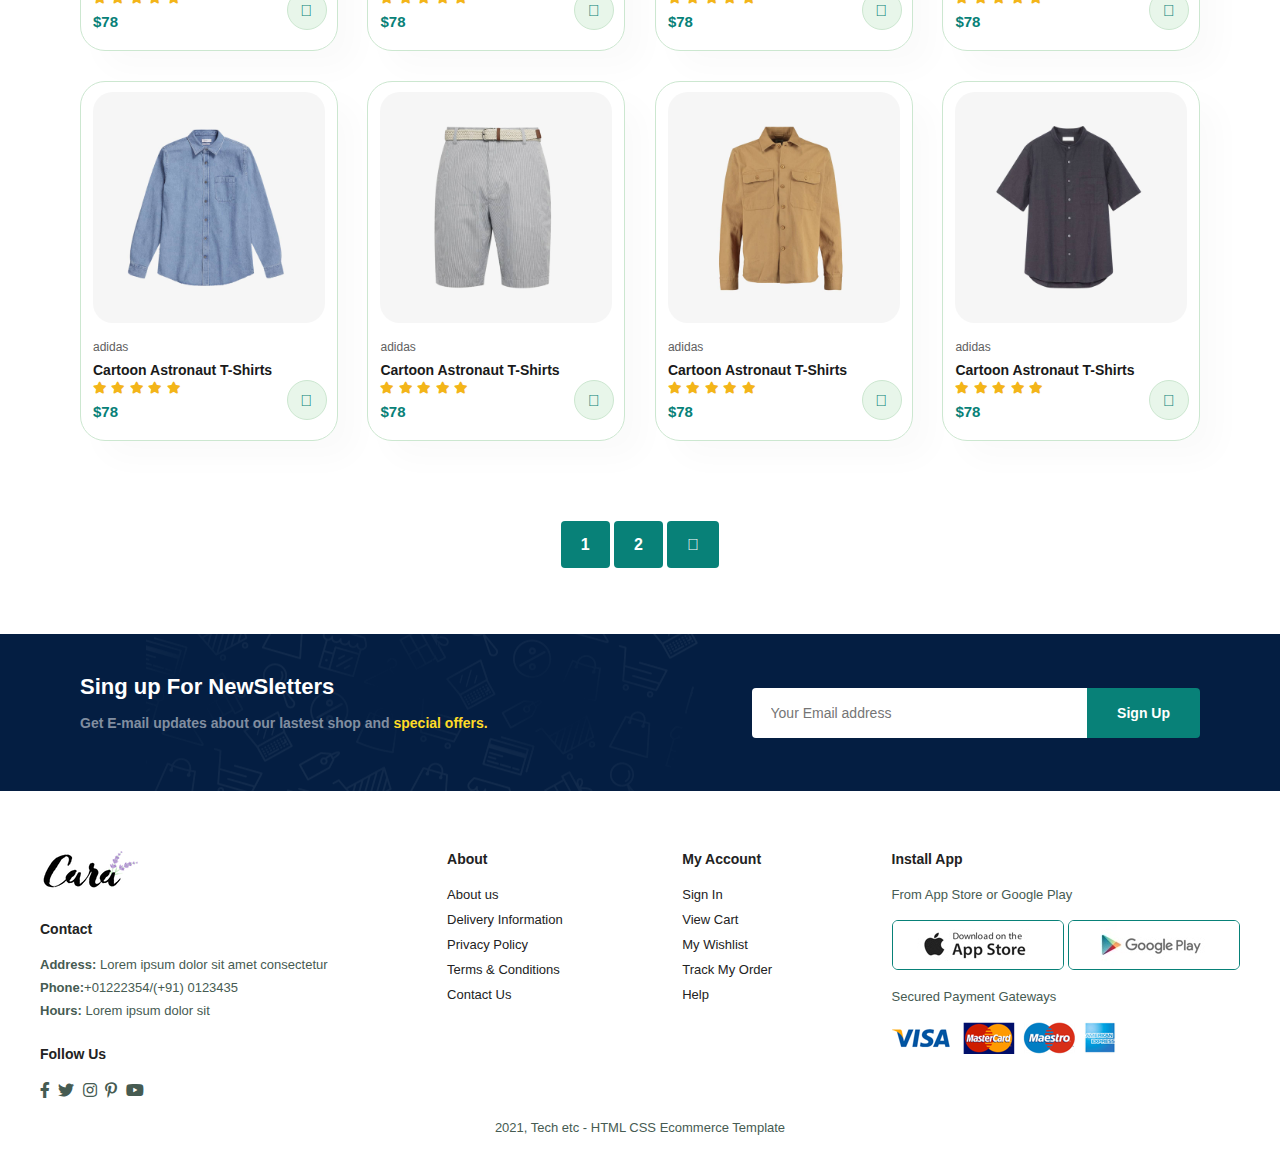
<file: shop.html>
<!DOCTYPE html>
<html lang="en">

<head>
    <meta charset="UTF-8">
    <meta http-equiv="X-UA-Compatible" content="IE=edge">
    <meta name="viewport" content="width=device-width, initial-scale=1.0">
    <link rel="stylesheet" href="https://use.fontawesome.com/releases/v5.15.4/css/all.css" />
    <link rel="stylesheet" href="styles.css">
    <title>Ecomerce Tutorial</title>

</head>

<body>
    <section id="header">
        <a href="#"><img src="./img/logo.png" class="logo" alt=""></a>
        <div>
            <ul id="navbar">
                <li><a href="index.html">Home</a></li>
                <li><a class="active" href="shop.html">Shop</a></li>
                <li><a href="blog.html">Blog</a></li>
                <li><a href="about.html">About</a></li>
                <li><a href="contact.html">Contact</a></li>
                <li id="lg-bag"><a href="cart.html"> <i class="fab fa-apple"></i></a></li>
                <a href="#" id="close"><i class="fa fa-times"></i></a>
            </ul>
        </div>
        <div id="mobile">
            <a href="cart.html"> <i class="fab fa-apple"></i></a>
            <i id="bar" class="fas fa-outdent"></i>

        </div>
    </section>
    <section id="page-header">
        <h2>#stayhome</h2>
        <p>Save more with coupons & up to 70% off</p>
    </section>

    <section id="product1" class="section-p1">
        <div class="pro-container">
            <div class="pro" onclick="window.location.href='sproduct.html';">
                <img src="img/products/f1.jpg" alt="">
                <div class="des">
                    <span>adidas</span>
                    <h5>Cartoon Astronaut T-Shirts</h5>
                    <div class="star">
                        <i class="fas fa-star"></i>
                        <i class="fas fa-star"></i>
                        <i class="fas fa-star"></i>
                        <i class="fas fa-star"></i>
                        <i class="fas fa-star"></i>
                    </div>
                    <h4>$78</h4>
                </div>
                <a href="#"><i class="fal fa-shopping-cart cart"></i></a>
            </div>
            <div class="pro">
                <img src="img/products/f2.jpg" alt="">
                <div class="des">
                    <span>adidas</span>
                    <h5>Cartoon Astronaut T-Shirts</h5>
                    <div class="star">
                        <i class="fas fa-star"></i>
                        <i class="fas fa-star"></i>
                        <i class="fas fa-star"></i>
                        <i class="fas fa-star"></i>
                        <i class="fas fa-star"></i>
                    </div>
                    <h4>$78</h4>
                </div>
                <a href="#"><i class="fal fa-shopping-cart cart"></i></a>
            </div>
            <div class="pro">
                <img src="img/products/f3.jpg" alt="">
                <div class="des">
                    <span>adidas</span>
                    <h5>Cartoon Astronaut T-Shirts</h5>
                    <div class="star">
                        <i class="fas fa-star"></i>
                        <i class="fas fa-star"></i>
                        <i class="fas fa-star"></i>
                        <i class="fas fa-star"></i>
                        <i class="fas fa-star"></i>
                    </div>
                    <h4>$78</h4>
                </div>
                <a href="#"><i class="fal fa-shopping-cart cart"></i></a>
            </div>
            <div class="pro">
                <img src="img/products/f4.jpg" alt="">
                <div class="des">
                    <span>adidas</span>
                    <h5>Cartoon Astronaut T-Shirts</h5>
                    <div class="star">
                        <i class="fas fa-star"></i>
                        <i class="fas fa-star"></i>
                        <i class="fas fa-star"></i>
                        <i class="fas fa-star"></i>
                        <i class="fas fa-star"></i>
                    </div>
                    <h4>$78</h4>
                </div>
                <a href="#"><i class="fal fa-shopping-cart cart"></i></a>
            </div>
            <div class="pro">
                <img src="img/products/f5.jpg" alt="">
                <div class="des">
                    <span>adidas</span>
                    <h5>Cartoon Astronaut T-Shirts</h5>
                    <div class="star">
                        <i class="fas fa-star"></i>
                        <i class="fas fa-star"></i>
                        <i class="fas fa-star"></i>
                        <i class="fas fa-star"></i>
                        <i class="fas fa-star"></i>
                    </div>
                    <h4>$78</h4>
                </div>
                <a href="#"><i class="fal fa-shopping-cart cart"></i></a>
            </div>
            <div class="pro">
                <img src="img/products/f6.jpg" alt="">
                <div class="des">
                    <span>adidas</span>
                    <h5>Cartoon Astronaut T-Shirts</h5>
                    <div class="star">
                        <i class="fas fa-star"></i>
                        <i class="fas fa-star"></i>
                        <i class="fas fa-star"></i>
                        <i class="fas fa-star"></i>
                        <i class="fas fa-star"></i>
                    </div>
                    <h4>$78</h4>
                </div>
                <a href="#"><i class="fal fa-shopping-cart cart"></i></a>
            </div>
            <div class="pro">
                <img src="img/products/f7.jpg" alt="">
                <div class="des">
                    <span>adidas</span>
                    <h5>Cartoon Astronaut T-Shirts</h5>
                    <div class="star">
                        <i class="fas fa-star"></i>
                        <i class="fas fa-star"></i>
                        <i class="fas fa-star"></i>
                        <i class="fas fa-star"></i>
                        <i class="fas fa-star"></i>
                    </div>
                    <h4>$78</h4>
                </div>
                <a href="#"><i class="fal fa-shopping-cart cart"></i></a>
            </div>
            <div class="pro">
                <img src="img/products/f8.jpg" alt="">
                <div class="des">
                    <span>adidas</span>
                    <h5>Cartoon Astronaut T-Shirts</h5>
                    <div class="star">
                        <i class="fas fa-star"></i>
                        <i class="fas fa-star"></i>
                        <i class="fas fa-star"></i>
                        <i class="fas fa-star"></i>
                        <i class="fas fa-star"></i>
                    </div>
                    <h4>$78</h4>
                </div>
                <a href="#"><i class="fal fa-shopping-cart cart"></i></a>
            </div>
            <div class="pro">
                <img src="img/products/n1.jpg" alt="">
                <div class="des">
                    <span>adidas</span>
                    <h5>Cartoon Astronaut T-Shirts</h5>
                    <div class="star">
                        <i class="fas fa-star"></i>
                        <i class="fas fa-star"></i>
                        <i class="fas fa-star"></i>
                        <i class="fas fa-star"></i>
                        <i class="fas fa-star"></i>
                    </div>
                    <h4>$78</h4>
                </div>
                <a href="#"><i class="fal fa-shopping-cart cart"></i></a>
            </div>
            <div class="pro">
                <img src="img/products/n2.jpg" alt="">
                <div class="des">
                    <span>adidas</span>
                    <h5>Cartoon Astronaut T-Shirts</h5>
                    <div class="star">
                        <i class="fas fa-star"></i>
                        <i class="fas fa-star"></i>
                        <i class="fas fa-star"></i>
                        <i class="fas fa-star"></i>
                        <i class="fas fa-star"></i>
                    </div>
                    <h4>$78</h4>
                </div>
                <a href="#"><i class="fal fa-shopping-cart cart"></i></a>
            </div>
            <div class="pro">
                <img src="img/products/n3.jpg" alt="">
                <div class="des">
                    <span>adidas</span>
                    <h5>Cartoon Astronaut T-Shirts</h5>
                    <div class="star">
                        <i class="fas fa-star"></i>
                        <i class="fas fa-star"></i>
                        <i class="fas fa-star"></i>
                        <i class="fas fa-star"></i>
                        <i class="fas fa-star"></i>
                    </div>
                    <h4>$78</h4>
                </div>
                <a href="#"><i class="fal fa-shopping-cart cart"></i></a>
            </div>
            <div class="pro">
                <img src="img/products/n4.jpg" alt="">
                <div class="des">
                    <span>adidas</span>
                    <h5>Cartoon Astronaut T-Shirts</h5>
                    <div class="star">
                        <i class="fas fa-star"></i>
                        <i class="fas fa-star"></i>
                        <i class="fas fa-star"></i>
                        <i class="fas fa-star"></i>
                        <i class="fas fa-star"></i>
                    </div>
                    <h4>$78</h4>
                </div>
                <a href="#"><i class="fal fa-shopping-cart cart"></i></a>
            </div>
            <div class="pro">
                <img src="img/products/n5.jpg" alt="">
                <div class="des">
                    <span>adidas</span>
                    <h5>Cartoon Astronaut T-Shirts</h5>
                    <div class="star">
                        <i class="fas fa-star"></i>
                        <i class="fas fa-star"></i>
                        <i class="fas fa-star"></i>
                        <i class="fas fa-star"></i>
                        <i class="fas fa-star"></i>
                    </div>
                    <h4>$78</h4>
                </div>
                <a href="#"><i class="fal fa-shopping-cart cart"></i></a>
            </div>
            <div class="pro">
                <img src="img/products/n6.jpg" alt="">
                <div class="des">
                    <span>adidas</span>
                    <h5>Cartoon Astronaut T-Shirts</h5>
                    <div class="star">
                        <i class="fas fa-star"></i>
                        <i class="fas fa-star"></i>
                        <i class="fas fa-star"></i>
                        <i class="fas fa-star"></i>
                        <i class="fas fa-star"></i>
                    </div>
                    <h4>$78</h4>
                </div>
                <a href="#"><i class="fal fa-shopping-cart cart"></i></a>
            </div>
            <div class="pro">
                <img src="img/products/n7.jpg" alt="">
                <div class="des">
                    <span>adidas</span>
                    <h5>Cartoon Astronaut T-Shirts</h5>
                    <div class="star">
                        <i class="fas fa-star"></i>
                        <i class="fas fa-star"></i>
                        <i class="fas fa-star"></i>
                        <i class="fas fa-star"></i>
                        <i class="fas fa-star"></i>
                    </div>
                    <h4>$78</h4>
                </div>
                <a href="#"><i class="fal fa-shopping-cart cart"></i></a>
            </div>
            <div class="pro">
                <img src="img/products/n8.jpg" alt="">
                <div class="des">
                    <span>adidas</span>
                    <h5>Cartoon Astronaut T-Shirts</h5>
                    <div class="star">
                        <i class="fas fa-star"></i>
                        <i class="fas fa-star"></i>
                        <i class="fas fa-star"></i>
                        <i class="fas fa-star"></i>
                        <i class="fas fa-star"></i>
                    </div>
                    <h4>$78</h4>
                </div>
                <a href="#"><i class="fal fa-shopping-cart cart"></i></a>
            </div>
        </div>
    </section>
    <section id="pagination" class="section-p1">   
        <a href="#">1</a>
        <a href="#">2</a>
        <a href="#"><i class="fal fa-long-arrow-alt-right"></i></a>

    </section>

    <section id="newsletter" class="section-p1 section-m1">
        <div class="newstext">
            <h4>Sing up For NewSletters</h4>
            <p>Get E-mail updates about our lastest shop and <span>special offers.</span></p>
        </div>
        <div class="form">
            <input type="text" placeholder="Your Email address">
            <button class="normal">Sign Up</button>
        </div>
    </section>
    <footer class="section-p2">
        <div class="col">
            <img class="logo" src="img/logo.png" alt="">
            <h4>Contact</h4>
            <p><strong>Address:</strong> Lorem ipsum dolor sit amet consectetur</p>
            <p><strong>Phone:</strong>+01222354/(+91) 0123435</p>
            <p><strong>Hours:</strong> Lorem ipsum dolor sit</p>
            <div class="follow">
                <h4>Follow Us</h4>
                <div class="icon">
                    <i class="fab fa-facebook-f"></i>
                    <i class="fab fa-twitter"></i>
                    <i class="fab fa-instagram"></i>
                    <i class="fab fa-pinterest-p"></i>
                    <i class="fab fa-youtube"></i>
                </div>
            </div>
        </div>
        <div class="col">
            <h4>About</h4>
            <a href="#">About us</a>
            <a href="#">Delivery Information</a>
            <a href="#">Privacy Policy</a>
            <a href="#">Terms & Conditions</a>
            <a href="#">Contact Us</a>
        </div>
        <div class="col">
            <h4>My Account</h4>
            <a href="#">Sign In</a>
            <a href="#">View Cart</a>
            <a href="#">My Wishlist</a>
            <a href="#">Track My Order</a>
            <a href="#">Help</a>
        </div>
        <div class="col install">
            <h4>Install App</h4>
            <p>From App Store or Google Play</p>
            <div class="row">
                <img src="img/pay/app.jpg" alt="">
                <img src="img/pay/play.jpg" alt="">
            </div>
            <p>Secured Payment Gateways</p>
            <img src="img/pay/pay.png" alt="">
        </div>
        <div class="copyright">
            <p>2021, Tech etc - HTML CSS Ecommerce Template</p>
        </div>
    </footer>
    <script src="script.js"></script>
</body>

</html>
</file>
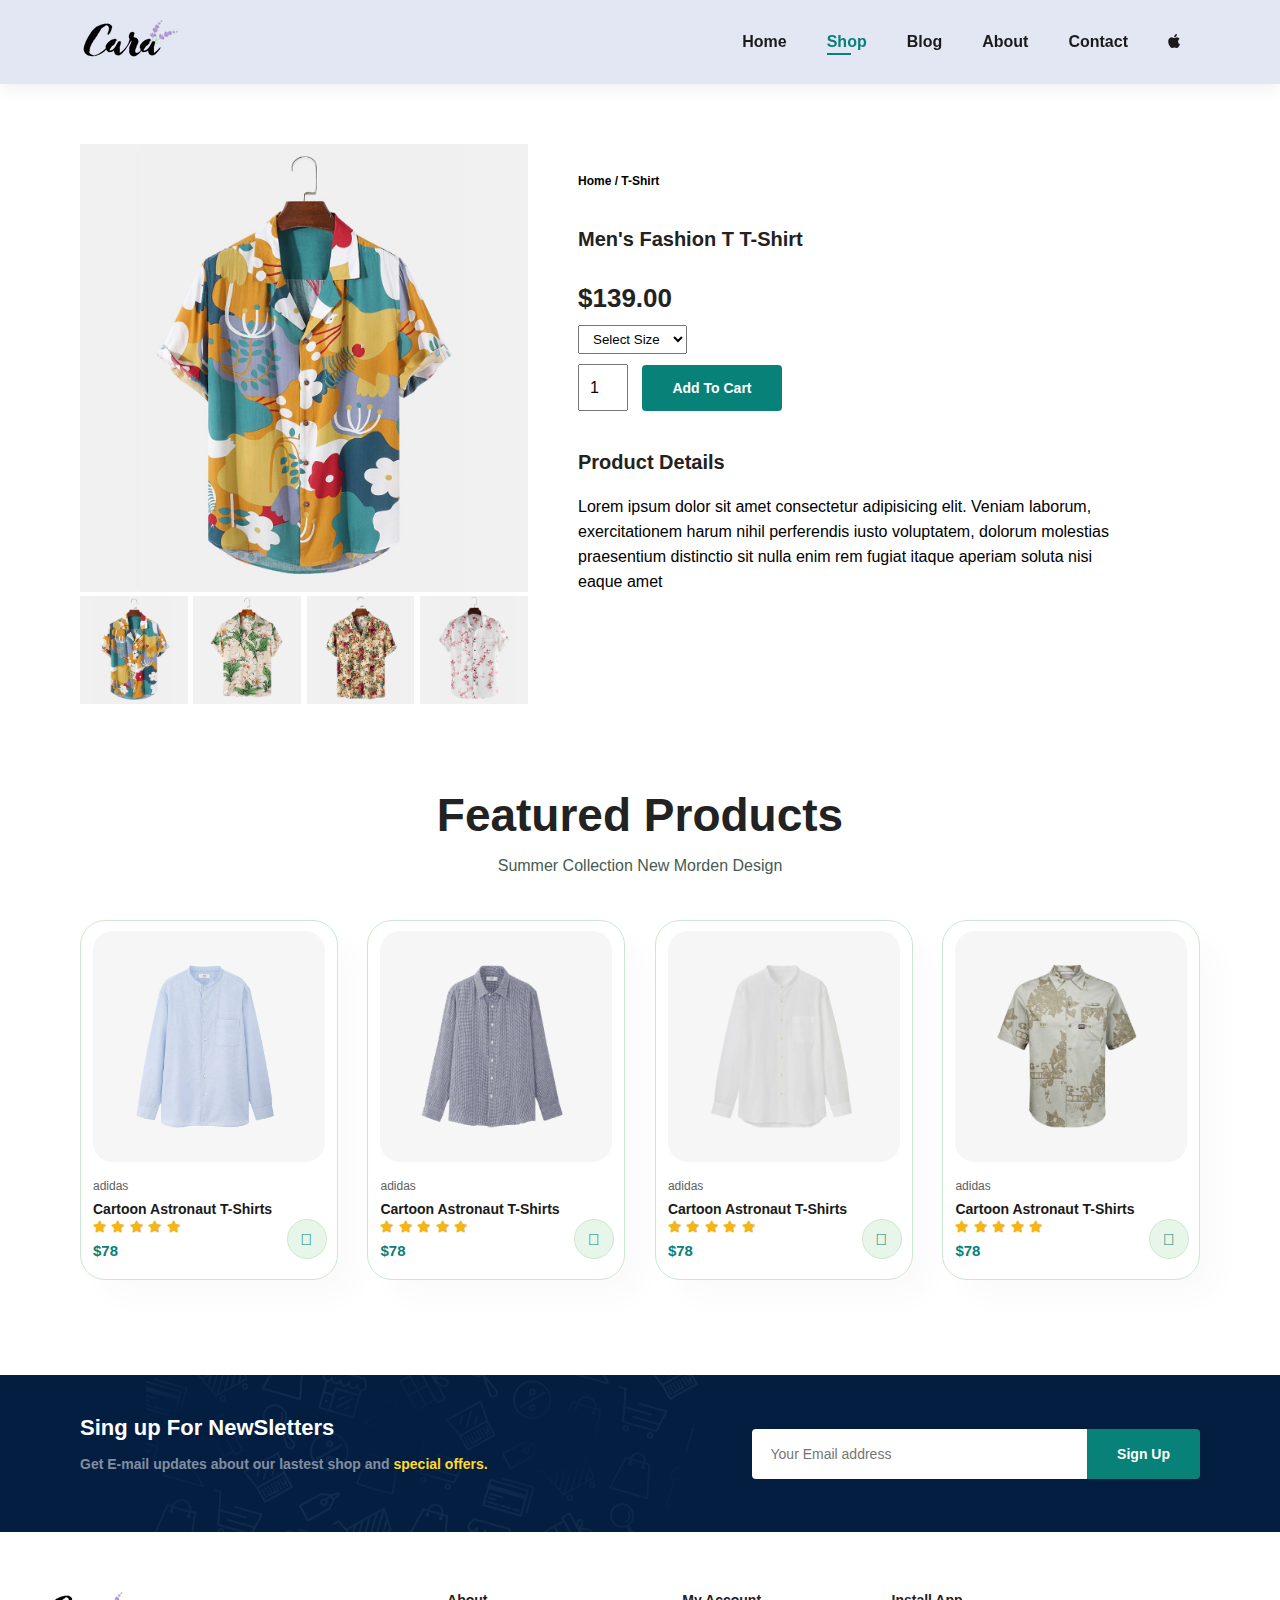
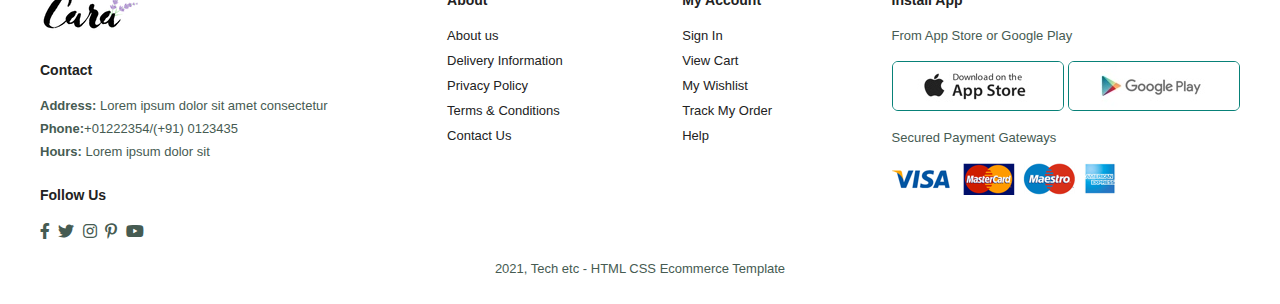
<file: sproduct.html>
<!DOCTYPE html>
<html lang="en">

<head>
    <meta charset="UTF-8">
    <meta http-equiv="X-UA-Compatible" content="IE=edge">
    <meta name="viewport" content="width=device-width, initial-scale=1.0">
    <link rel="stylesheet" href="https://use.fontawesome.com/releases/v5.15.4/css/all.css" />
    <link rel="stylesheet" href="styles.css">
    <title>Ecomerce Tutorial</title>

</head>

<body>
    <section id="header">
        <a href="#"><img src="./img/logo.png" class="logo" alt=""></a>
        <div>
            <ul id="navbar">
                <li><a href="index.html">Home</a></li>
                <li><a class="active" href="shop.html">Shop</a></li>
                <li><a href="blog.html">Blog</a></li>
                <li><a href="about.html">About</a></li>
                <li><a href="contact.html">Contact</a></li>
                <li id="lg-bag"><a href="cart.html"> <i class="fab fa-apple"></i></a></li>
                <a href="#" id="close"><i class="fa fa-times"></i></a>
            </ul>
        </div>
        <div id="mobile">
            <a href="cart.html"> <i class="fab fa-apple"></i></a>
            <i id="bar" class="fas fa-outdent"></i>

        </div>
    </section>
    <section id="prodetails" class="section-p1">
        <div class="single-pro-image">
            <img src="img/products/f1.jpg" width="100%" id="MainImg" alt="">

            <div class="small-img-group">
                <div class="small-img-col">
                    <img src="img/products/f1.jpg" width="100%" class="small-img" alt="">
                </div>
                <div class="small-img-col">
                    <img src="img/products/f2.jpg" width="100%" class="small-img" alt="">
                </div>
                <div class="small-img-col">
                    <img src="img/products/f3.jpg" width="100%" class="small-img" alt="">
                </div>
                <div class="small-img-col">
                    <img src="img/products/f4.jpg" width="100%" class="small-img" alt="">
                </div>
            </div>
        </div>
        <div class="single-pro-details">
            <h6>Home / T-Shirt</h6>
            <h4>Men's Fashion T T-Shirt</h4>
            <h2>$139.00</h2>
            <select>
                <option>Select Size</option>
                <option>XL</option>
                <option>XXL</option>
                <option>Small</option>
                <option>Large</option>
            </select>
            <input type="number" value="1">
            <button class="normal">Add To Cart</button>
            <h4>Product Details</h4>
            <span>Lorem ipsum dolor sit amet consectetur adipisicing elit. Veniam laborum, exercitationem harum nihil
                perferendis iusto voluptatem, dolorum molestias praesentium distinctio sit nulla enim rem fugiat itaque
                aperiam soluta nisi eaque amet </span>
        </div>
    </section>
    <section id="product1" class="section-p1">
        <h2>Featured Products</h2>
        <p>Summer Collection New Morden Design</p>
        <div class="pro-container">
            <div class="pro">
                <img src="img/products/n1.jpg" alt="">
                <div class="des">
                    <span>adidas</span>
                    <h5>Cartoon Astronaut T-Shirts</h5>
                    <div class="star">
                        <i class="fas fa-star"></i>
                        <i class="fas fa-star"></i>
                        <i class="fas fa-star"></i>
                        <i class="fas fa-star"></i>
                        <i class="fas fa-star"></i>
                    </div>
                    <h4>$78</h4>
                </div>
                <a href="#"><i class="fal fa-shopping-cart cart"></i></a>
            </div>
            <div class="pro">
                <img src="img/products/n2.jpg" alt="">
                <div class="des">
                    <span>adidas</span>
                    <h5>Cartoon Astronaut T-Shirts</h5>
                    <div class="star">
                        <i class="fas fa-star"></i>
                        <i class="fas fa-star"></i>
                        <i class="fas fa-star"></i>
                        <i class="fas fa-star"></i>
                        <i class="fas fa-star"></i>
                    </div>
                    <h4>$78</h4>
                </div>
                <a href="#"><i class="fal fa-shopping-cart cart"></i></a>
            </div>
            <div class="pro">
                <img src="img/products/n3.jpg" alt="">
                <div class="des">
                    <span>adidas</span>
                    <h5>Cartoon Astronaut T-Shirts</h5>
                    <div class="star">
                        <i class="fas fa-star"></i>
                        <i class="fas fa-star"></i>
                        <i class="fas fa-star"></i>
                        <i class="fas fa-star"></i>
                        <i class="fas fa-star"></i>
                    </div>
                    <h4>$78</h4>
                </div>
                <a href="#"><i class="fal fa-shopping-cart cart"></i></a>
            </div>
            <div class="pro">
                <img src="img/products/n4.jpg" alt="">
                <div class="des">
                    <span>adidas</span>
                    <h5>Cartoon Astronaut T-Shirts</h5>
                    <div class="star">
                        <i class="fas fa-star"></i>
                        <i class="fas fa-star"></i>
                        <i class="fas fa-star"></i>
                        <i class="fas fa-star"></i>
                        <i class="fas fa-star"></i>
                    </div>
                    <h4>$78</h4>
                </div>
                <a href="#"><i class="fal fa-shopping-cart cart"></i></a>
            </div>

        </div>
    </section>

    <section id="newsletter" class="section-p1 section-m1">
        <div class="newstext">
            <h4>Sing up For NewSletters</h4>
            <p>Get E-mail updates about our lastest shop and <span>special offers.</span></p>
        </div>
        <div class="form">
            <input type="text" placeholder="Your Email address">
            <button class="normal">Sign Up</button>
        </div>
    </section>
    <footer class="section-p2">
        <div class="col">
            <img class="logo" src="img/logo.png" alt="">
            <h4>Contact</h4>
            <p><strong>Address:</strong> Lorem ipsum dolor sit amet consectetur</p>
            <p><strong>Phone:</strong>+01222354/(+91) 0123435</p>
            <p><strong>Hours:</strong> Lorem ipsum dolor sit</p>
            <div class="follow">
                <h4>Follow Us</h4>
                <div class="icon">
                    <i class="fab fa-facebook-f"></i>
                    <i class="fab fa-twitter"></i>
                    <i class="fab fa-instagram"></i>
                    <i class="fab fa-pinterest-p"></i>
                    <i class="fab fa-youtube"></i>
                </div>
            </div>
        </div>
        <div class="col">
            <h4>About</h4>
            <a href="#">About us</a>
            <a href="#">Delivery Information</a>
            <a href="#">Privacy Policy</a>
            <a href="#">Terms & Conditions</a>
            <a href="#">Contact Us</a>
        </div>
        <div class="col">
            <h4>My Account</h4>
            <a href="#">Sign In</a>
            <a href="#">View Cart</a>
            <a href="#">My Wishlist</a>
            <a href="#">Track My Order</a>
            <a href="#">Help</a>
        </div>
        <div class="col install">
            <h4>Install App</h4>
            <p>From App Store or Google Play</p>
            <div class="row">
                <img src="img/pay/app.jpg" alt="">
                <img src="img/pay/play.jpg" alt="">
            </div>
            <p>Secured Payment Gateways</p>
            <img src="img/pay/pay.png" alt="">
        </div>
        <div class="copyright">
            <p>2021, Tech etc - HTML CSS Ecommerce Template</p>
        </div>
    </footer>
    <script>
        var MainImg = document.getElementById("MainImg");
        var smallimg = document.getElementsByClassName("small-img");
        console.log(smallimg)

        smallimg[0].onclick = function () {
            MainImg.src = smallimg[0].src;
        }
        smallimg[1].onclick = function () {
            MainImg.src = smallimg[1].src;
        }
        smallimg[2].onclick = function () {
            MainImg.src = smallimg[2].src;
        }
        smallimg[3].onclick = function () {
            MainImg.src = smallimg[3].src;
        }
    </script>
    <script src="script.js"></script>
</body>

</html>
</file>
<file: styles.css>
@import url('https://fonts.googleapis.com/css2?family=League+Spartan:wght@100;200;300;400;500;600;700;800;900&display=swap');

* {
    margin: 0;
    padding: 0;
    box-sizing: border-box;
    font-family: 'Spartan', sans-serif;
}

h1 {
    font-size: 50px;
    line-height: 64px;
    color: #222;
}

h2 {
    font-size: 46px;
    line-height: 54px;
    color: #222;
}

h4 {
    font-size: 20px;
    color: #222;
}

h6 {
    font-weight: 700;
    font-size: 12px;
}

p {
    font-size: 16px;
    color: #465b52;
    margin: 15px 0 20px 0;
}

.section-p1 {
    padding: 40px 80px;
}

.section-p2 {
    padding: 20px 40px;
}

.section-m1 {
    margin: 40px 0;
}

button.normal {
    font-size: 14px;
    font-weight: 600;
    padding: 15px 30px;
    color: #000;
    background-color: #fff;
    border-radius: 4px;
    cursor: pointer;
    border: none;
    outline: none;
    transition: 0.02s;
}

button.white {
    font-size: 13px;
    font-weight: 600;
    padding: 11px 18px;
    color: #fff;
    background-color: transparent;
    cursor: pointer;
    border: 1px solid #fff;
    outline: none;
    transition: 0.02s;
}

body {
    width: 100%;
}

#header {
    display: flex;
    align-items: center;
    justify-content: space-between;
    padding: 20px 80px;
    background-color: #E3E6F3;
    box-shadow: 0 5px 15px rgba(0, 0, 0, 0.06);
    z-index: 999;
    position: sticky;
    top: 0;
    left: 0;

}

#navbar {
    display: flex;
    align-items: center;
    justify-content: center;
}

#navbar li {
    position: relative;
    list-style: none;
    padding: 0 20px;
}

#navbar li a {
    text-decoration: none;
    font-size: 16px;
    font-weight: 600;
    color: #1a1a1a;
}

#navbar li a:hover,
#navbar li a.active {
    color: #088178;
}

#navbar li a.active::after,
#navbar li a:hover::after {
    content: "";
    width: 30%;
    height: 2px;
    background-color: #088178;
    position: absolute;
    bottom: -4px;
    left: 20px;
}

#mobile {
    display: none;
    align-items: center;
}

#close {
    display: none;
}



#hero {
    background-image: url(img/hero4.png);
    height: 90vh;
    width: 100%;
    background-size: cover;
    background-position: top 25% right 0;
    padding: 0 80px;
    display: flex;
    flex-direction: column;
    align-items: flex-start;
    justify-content: center;
}

#hero h4 {
    padding-bottom: 15px;
}

#hero h1 {
    color: #088178;
}

#hero button {
    background-image: url(img/button.png);
    background-color: transparent;
    color: #088178;
    border: 0;
    padding: 14px 80px 14px 65px;
    background-repeat: no-repeat;
    cursor: pointer;
    font-weight: 700;
    font-size: 15px;

}

#feature {
    display: flex;
    align-items: center;
    justify-content: space-between;
    flex-wrap: wrap;
}

#feature .fe-box {
    width: 180px;
    text-align: center;
    padding: 25px 15px;
    box-shadow: 20px 20px 34px rgba(0, 0, 0, 0.03);
    border: 1px solid #cce7d0;
    border-radius: 4px;
    margin: 15px 0;
}

#feature .fe-box:hover {
    box-shadow: 10px 10px 54px rgba(70, 62, 221, 0.1);
}

#feature .fe-box img {
    width: 100%;
    margin-bottom: 10px;
}

#feature .fe-box h6 {
    display: inline-block;
    padding: 9px 8px 6px 8px;
    line-height: 1;
    border-radius: 4px;
    color: #088178;
    background-color: #fddde4;
}

#feature .fe-box:nth-child(2) h6 {
    background-color: #cdebbc;
}

#feature .fe-box:nth-child(3) h6 {
    background-color: #d1e8f2;
}

#feature .fe-box:nth-child(4) h6 {
    background-color: #cdd4f8;
}

#feature .fe-box:nth-child(5) h6 {
    background-color: #f6dbf6;
}

#feature .fe-box:nth-child(6) h6 {
    background-color: #fff2e5;
}


#product1 {
    text-align: center;
}

#product1 .pro-container {
    display: flex;
    justify-content: space-between;
    padding-top: 10px;
    flex-wrap: wrap;
}


#product1 .pro {
    width: 23%;
    min-width: 250px;
    padding: 10px 12px;
    border: 1px solid #cce7d0;
    border-radius: 25px;
    cursor: pointer;
    box-shadow: 20px 20px 30px rgba(0, 0, 0, 0.02);
    margin: 15px 0;
    position: relative;

}

#product1 .pro:hover {
    box-shadow: 20px 20px 20px rgba(0, 0, 0, 0.08);
    transition: 0.2s ease;

}

#product1 .pro img {
    width: 100%;
    border-radius: 20px;
}

#product1 .pro .des {
    text-align: start;
    padding: 10px 0;
}

#product1 .pro .des span {
    color: #606060;
    font-size: 12px;
}

#product1 .pro .des h5 {
    padding-top: 7px;
    color: #1a1a1a;
    font-size: 14px;
}

#product1 .pro .des i {
    font-size: 12px;
    color: rgb(243, 181, 25);
}

#product1 .pro .des h4 {
    padding-top: 7px;
    font-size: 15px;
    font-weight: 700;
    color: #088178;
}

#product1 .pro .cart {
    width: 40px;
    height: 40px;
    line-height: 40px;
    border-radius: 50px;
    background-color: #e8f6ea;
    font-weight: 500;
    color: #088178;
    border: 1px solid #cce7d0;
    position: absolute;
    bottom: 20px;
    right: 10px;
}

#banner {
    display: flex;
    flex-direction: column;
    justify-content: center;
    align-items: center;
    text-align: center;
    background-image: url('img/banner/b2.jpg');
    width: 100%;
    height: 40vh;
    background-size: cover;
    background-position: center;
}

#banner h4 {
    color: #fff;
    font-size: 16px;

}

#banner h2 {
    color: #fff;
    font-size: 30px;
    padding: 10px;
}


#banner h2 span {
    color: #ef3636;
}

#banner button:hover {
    background-color: #088178;
    color: #fff;
}

#sm-banner {
    display: flex;
    justify-content: space-between;
    flex-wrap: wrap;
}

#sm-banner .banner-box {
    display: flex;
    flex-direction: column;
    justify-content: center;
    align-items: flex-start;
    background-image: url('img/banner/b17.jpg');
    min-width: 580px;
    height: 50vh;
    background-size: cover;
    background-position: center;
    padding: 30px;
}

#sm-banner .banner-box2 {
    background-image: url('img/banner/b10.jpg');

}

#sm-banner h4 {
    color: #fff;
    font-size: 20px;
    font-weight: 300;
}

#sm-banner h2 {
    color: #fff;
    font-size: 20px;
    font-weight: 800;
}

#sm-banner span {
    color: #fff;
    font-size: 14px;
    font-weight: 500;
    padding-bottom: 15px;
}

#sm-banner .banner-box:hover button {
    background-color: #088178;
    border: 1px solid#088178;
}

#banner3 {
    display: flex;
    align-items: center;
    justify-content: space-between;
    flex-wrap: wrap;
    padding: 0 10px;
    /*aca va 80px segun video*/

}

#banner3 .banner-box {
    display: flex;
    flex-direction: column;
    justify-content: center;
    align-items: flex-start;
    background-image: url('img/banner/b7.jpg');
    min-width: 30%;
    height: 30vh;
    background-size: cover;
    background-position: center;
    padding: 20px;
    margin-bottom: 20px;
}

#banner3 h2 {
    color: #fff;
    font-weight: 900;
    font-size: 22px;
}

#banner3 h3 {
    color: #ec544e;
    font-weight: 800;
    font-size: 15px;
}

#banner3 .banner-box2 {
    background-image: url('img/banner/b4.jpg');
}

#banner3 .banner-box3 {
    background-image: url('img/banner/b1.jpg');
}

#newsletter {
    display: flex;
    justify-content: space-between;
    align-items: center;
    flex-wrap: wrap;
    background-image: url("img/banner/b14.png");
    background-repeat: no-repeat;
    background-position: 20% 30%;
    background-color: #041e42;
}

#newsletter h4 {
    color: #fff;
    font-size: 22px;
    font-weight: 700;
}

#newsletter p {
    color: #818ea0;
    font-size: 14px;
    font-weight: 600;
}

#newsletter p span {
    color: #ffdb27;
}

#newsletter .form {
    display: flex;
    width: 40%;
}

#newsletter input {
    height: 3.125rem;
    padding: 0 1.25em;
    font-size: 14px;
    width: 100%;
    border: 1px solid transparent;
    border-radius: 4px;
    outline: none;
    border-top-right-radius: 0;
    border-bottom-right-radius: 0;
}


#newsletter button {
    background-color: #088178;
    color: #fff;
    white-space: nowrap;
    border-top-left-radius: 0;
    border-bottom-left-radius: 0;
}


footer {
    display: flex;
    flex-wrap: wrap;
    justify-content: space-between;

}

footer .col {
    display: flex;
    flex-direction: column;
    align-items: flex-start;
    margin-bottom: 20px;
}

footer .logo {
    margin-bottom: 30px;
}

footer h4 {
    font-size: 14px;
    padding-bottom: 20px;
}

footer p {
    font-size: 13px;
    margin: 0 0 8px 0;
}

footer a {
    font-size: 13px;
    text-decoration: none;
    color: #222;
    margin-bottom: 10px;
}

footer .follow {
    margin-top: 20px;
}

footer .follow i {
    color: #465b52;
    padding-right: 4px;
    cursor: pointer;
}

footer .install .row img {
    border: 1px solid #088178;
    border-radius: 6px;
}

footer .install img {
    margin: 10px 0 15px 0;
}

footer .follow i:hover,
footer a:hover {
    color: #088178;
}

footer .copyright {
    width: 100%;
    text-align: center;
}

/* ShopPage */

#page-header {
    background-image: url(img/banner/b1.jpg);
    width: 100%;
    height: 40vh;
    background-size: cover;
    display: flex;
    justify-content: center;
    text-align: center;
    flex-direction: column;
    padding: 14px;
}

#page-header h2,
#page-header p {
    color: #fff;
}

#pagination {
    text-align: center;
}

#pagination a {
    text-decoration: none;
    background-color: #088178;
    padding: 15px 20px;
    border-radius: 4px;
    color: #fff;
    font-weight: 600;
}

#pagination a i {
    font-size: 16px;
    font-weight: 600;
}

/* Single Product */

#prodetails {
    display: flex;
    margin-top: 20px;
}

#prodetails .single-pro-image {
    width: 40%;
    margin-right: 50px;
}

.small-img-group {
    display: flex;
    justify-content: space-between;
}

.small-img-col {
    flex-basis: 24%;
    cursor: pointer;
}

#prodetails .single-pro-details {
    width: 50%;
    padding-top: 30px;

}

#prodetails .single-pro-details h4 {
    padding: 40px 0 20px 0;
}

#prodetails .single-pro-details h2 {
    font-size: 26px;
}

#prodetails .single-pro-details select {
    display: block;
    padding: 5px 10px;
    margin-bottom: 10px;
}

#prodetails .single-pro-details input {
    width: 50px;
    height: 47px;
    padding-left: 10px;
    font-size: 16px;
    margin-right: 10px;
}

#prodetails .single-pro-details input:focus {
    outline: none;
}

#prodetails .single-pro-details button {
    background-color: #088178;
    color: #fff;
}

#prodetails .single-pro-details span {
    line-height: 25px;
}


/* Blog Page */
#page-header.blog-header {
    background-image: url(img/banner/b19.jpg);
}

#blog {
    padding: 150px 150px 0 150px;

}

#blog .blog-box {
    position: relative;
    display: flex;
    align-items: center;
    width: 100%;
    padding-bottom: 90px;

}

#blog .blog-img {
    width: 50%;
    margin-right: 40px;
}

#blog img {
    width: 100%;
    height: 300px;
    object-fit: cover;
}

#blog .blog-details {
    width: 50%;
}

#blog .blog-details a {
    position: relative;
    text-decoration: none;
    font-size: 11px;
    color: #000;
    font-weight: 700;
    transition: 0.3s;
}

#blog .blog-details a::after {
    content: "";
    width: 50px;
    height: 1px;
    background-color: #000;
    position: absolute;
    top: 4px;
    right: -60px;
}

#blog .blog-details a:hover {
    color: #088178;
}

#blog .blog-details a:hover::after {
    background-color: #088178;
}

#blog .blog-box h1 {
    position: absolute;
    top: -40px;
    left: 0;
    font-size: 70px;
    font-weight: 700;
    color: #c9cbce;
    z-index: -9;

}

/* About Page */
#page-header.about-header {
    background-image: url(img/about/banner.png);

}

#about-head {
    display: flex;
    align-items: center;
}

#about-head img {
    width: 50%;
    height: auto;
}

#about-head div {
    padding-left: 40px;
}

#about-app {
    text-align: center;
}

#about-app .video {
    width: 70%;
    height: 100%;
    margin: 30px auto 0 auto;
}

#about-app .video video {
    width: 100%;
    height: 100%;
    border-radius: 20px;
}


/* Contact Page */
#contact-details {
    display: flex;
    align-items: center;
    justify-content: space-between;
}

#contact-details .details {
    width: 40%;
}

#contact-details .details span,
#form-details form span {
    font-size: 12px;
}

#contact-details .details h2,
#form-details form h2 {
    font-size: 26px;
    line-height: 35px;
    padding: 20px 0;
}

#contact-details .details h3 {
    font-size: 16px;
    padding-bottom: 15px;
}

#contact-details .details li {
    list-style: none;
    display: flex;
    padding: 10px 0;
}

#contact-details .details li i {
    font-size: 14px;
    padding-right: 22px;

}

#contact-details .details li p {
    margin: 0;
    font-size: 14px;
}

#contact-details .map {
    width: 55%;
    height: 400px;
}

#contact-details .map iframe {
    width: 100%;
    height: 100%;
}

#form-details {
    display: flex;
    justify-content: space-between;
    margin: 30px;
    padding: 80px;
    border: 1px solid #e1e1e1;
}

#form-details form {
    width: 65%;
    display: flex;
    flex-direction: column;
    align-items: flex-start;
}

#form-details form input,
#form-details form textarea {
    width: 100%;
    padding: 12px 15px;
    outline: none;
    margin-bottom: 20px;
    border: 1px solid #e1e1e1;
}

#form-details form button {
    background-color: #088178;
    color: #fff;
}

#form-details .people div {
    display: flex;
    align-items: flex-start;
    padding-bottom: 25px;
}

#form-details .people div img {
    width: 65px;
    height: 65px;
    object-fit: cover;
    margin-right: 15px;
}

#form-details .people div p {
    margin: 0;
    font-size: 13px;
    line-height: 25px;
}

#form-details .people div p span {
    display: block;
    font-size: 16px;
    font-weight: 600;
    color: #000;
}

/* Cart Page */
#cart {
    /* Opcional para slider */
    overflow-x: auto;
}
#cart table {
    width: 100%;
    border-collapse: collapse;
    table-layout: fixed;
    white-space: nowrap;
}

#cart table img {
    width: 70px;
}

#cart table td:nth-child(1) {
    width: 80px;
    text-align: center;
}

#cart table td:nth-child(2) {
    width: 150px;
    text-align: center;
}

#cart table td:nth-child(3) {
    width: 250px;
    text-align: center;
}

#cart table td:nth-child(4),
#cart table td:nth-child(5),
#cart table td:nth-child(6) {
    width: 150px;
    text-align: center;
}

#cart table td:nth-child(5) input {
    width: 70px;
    padding: 10px 5px 10px 15px;
}

#cart table thead {
    border: 1px solid #e2e9e1;
    border-left: none;
    border-right: none;
}

#cart table thead td {
    font-weight: 700;
    text-transform: uppercase;
    font-size: 13px;
    padding: 18px 0;
}

#cart table tbody tr td {
    padding-top: 15px;
}


#cart table tbody td {
    font-size: 13px;
}

#cart-add {
    display: flex;
    flex-wrap: wrap;
    justify-content: space-between;
}

#coupon {
    width: 50%;
    margin-bottom: 30px;
}

#coupon h3,
#subtotal h3 {
    padding-bottom: 15px;
}

#coupon input {
    padding: 10px 20px;
    outline: none;
    width: 60%;
    margin-right: 10px;
    border: 1px solid #e2e9e1;
}

#coupon button,
#subtotal button {
    background-color: #088178;
    color: #fff;
    padding: 12px 20px;
}

#subtotal {
    width: 50%;
    margin-bottom: 30px;
    border: 1px solid #e2e9e1;
    padding: 30px;
}

#subtotal table {
    border-collapse: collapse;
    width: 100%;
    margin-bottom: 20px;
}

#subtotal table td {
    width: 50%;
    border: 1px solid #e2e9e1;
    padding: 10px;
    font-size: 13px;
}





/* ------------------------------------------------------------------------------------------------------- */
/* Start Media Query */

@media(max-width:799px) {

    .section-p1 {
        padding: 40px 40px;
    }

    #navbar {
        display: flex;
        flex-direction: column;
        align-items: flex-start;
        justify-content: flex-start;
        position: fixed;
        top: 0;
        right: -300px;
        height: 100vh;
        width: 300px;
        background-color: #E3E6F3;
        box-shadow: 0 40px 60px rgba(0, 0, 0, 0.1);
        padding: 80px 0 0 10px;
        transition: 0.3s;
    }

    #navbar.active {
        right: 0px;
    }

    #navbar li {
        margin-bottom: 25px;
    }

    #mobile {
        display: flex;
        align-items: center;
    }

    #mobile i {
        color: #1a1a1a;
        font-size: 24px;
        padding-left: 20px;
    }

    #close {
        display: initial;
        position: absolute;
        top: 30px;
        left: 30px;
        color: #222;
        font-size: 24px;
    }

    #lg-bag {
        display: none;
    }

    #hero {
        height: 70vh;
        padding: 0 80px;
        background-position: top 30% right 30%;
    }

    #feature {
        justify-content: center;
    }

    #feature .fe-box {
        margin: 15px 15px;
    }

    #product1 .pro-container {
        justify-content: center;
    }

    #product1 .pro {
        margin: 15px;
    }

    #banner {
        height: 20vh;
    }

    #sm-banner .banner-box {
        min-width: 100%;
        height: 30vh;
    }

    #banner3 {
        padding: 0 40px;
    }

    #banner3 .banner-box {
        width: 28%;
    }

    #newsletter .form {
        width: 70%;
    }

    /* Contact Page */
    #form-details {
        padding: 40px;
    }

    #form-details form {
        width: 50%;
    }


}


/* -----------------------------------Media Small Movil----------------------------------- */

@media (max-width: 477px) {
    .section-p1 {
        padding: 20px;
    }

    #header {
        padding: 10px 30px;
    }

    h1 {
        font-size: 38px;
    }

    h2 {
        font-size: 32px;
    }

    #hero {
        padding: 0 20px;
        background-position: 55%
    }

    #feature {
        justify-content: space-between;
    }

    #feature {
        display: flex;
        align-items: center;
        justify-content: space-between;
        flex-wrap: wrap;
    }

    #feature .fe-box {
        width: 155px;
        margin: 0 0 15px 0;
    }

    #product1 .pro {
        width: 100%;

    }

    #banner {
        height: 30vh;
    }

    #sm-banner .banner-box {
        height: 40vh;
    }

    #sm-banner .banner-box2 {
        margin-top: 20px;
    }

    #banner3 {
        padding: 0 20px;
    }

    #banner3 .banner-box {
        width: 100%;
    }

    #newsletter {
        padding: 40px 20px;
    }

    #newsletter .form {
        width: 100%;
    }

    footer .copyright {
        text-align: start;
    }

    /* Single Product */
    #prodetails {
        display: flex;
        flex-direction: column;
    }

    #prodetails .single-pro-image {
        width: 100%;
        margin-right: 0px;
    }

    #prodetails .single-pro-details {
        width: 100%;
    }

    /* Blog Page */
    #blog {
        padding: 100px 20px 0 20px;
    }

    #blog .blog-box {
        display: flex;
        flex-direction: column;
        align-items: flex-start;
    }

    #blog .blog-img {
        width: 100%;
        margin-right: 0px;
        margin-bottom: 30px;
    }

    #blog .blog-details {
        width: 100%;
    }

    /* About Page */
    #about-head {
        flex-direction: column;
    }

    #about-head img {
        width: 100%;
        margin-bottom: 20px;
    }

    #about-head div {
        padding-left: 0px;
    }

    #about-app .video {
        width: 100%;
    }

    /* Contact Page */
    #contact-details {
        flex-direction: column;
    }

    #contact-details .details {
        width: 100%;
        margin-bottom: 30px;
    }

    #contact-details .map {
        width: 100%;
    }

    #form-details {
        margin: 10px;
        padding: 30px 10px;
        flex-wrap: wrap;
    }

    #form-details form {
        width: 100%;
        margin-bottom: 30px;
    }

    /* Cart Page */
    #cart-add{
        flex-direction: column;
    }

    #coupon{
        width: 100%;
    }

    #subtotal{
        width: 100%;
        padding: 20px;
    }

}
</file>
